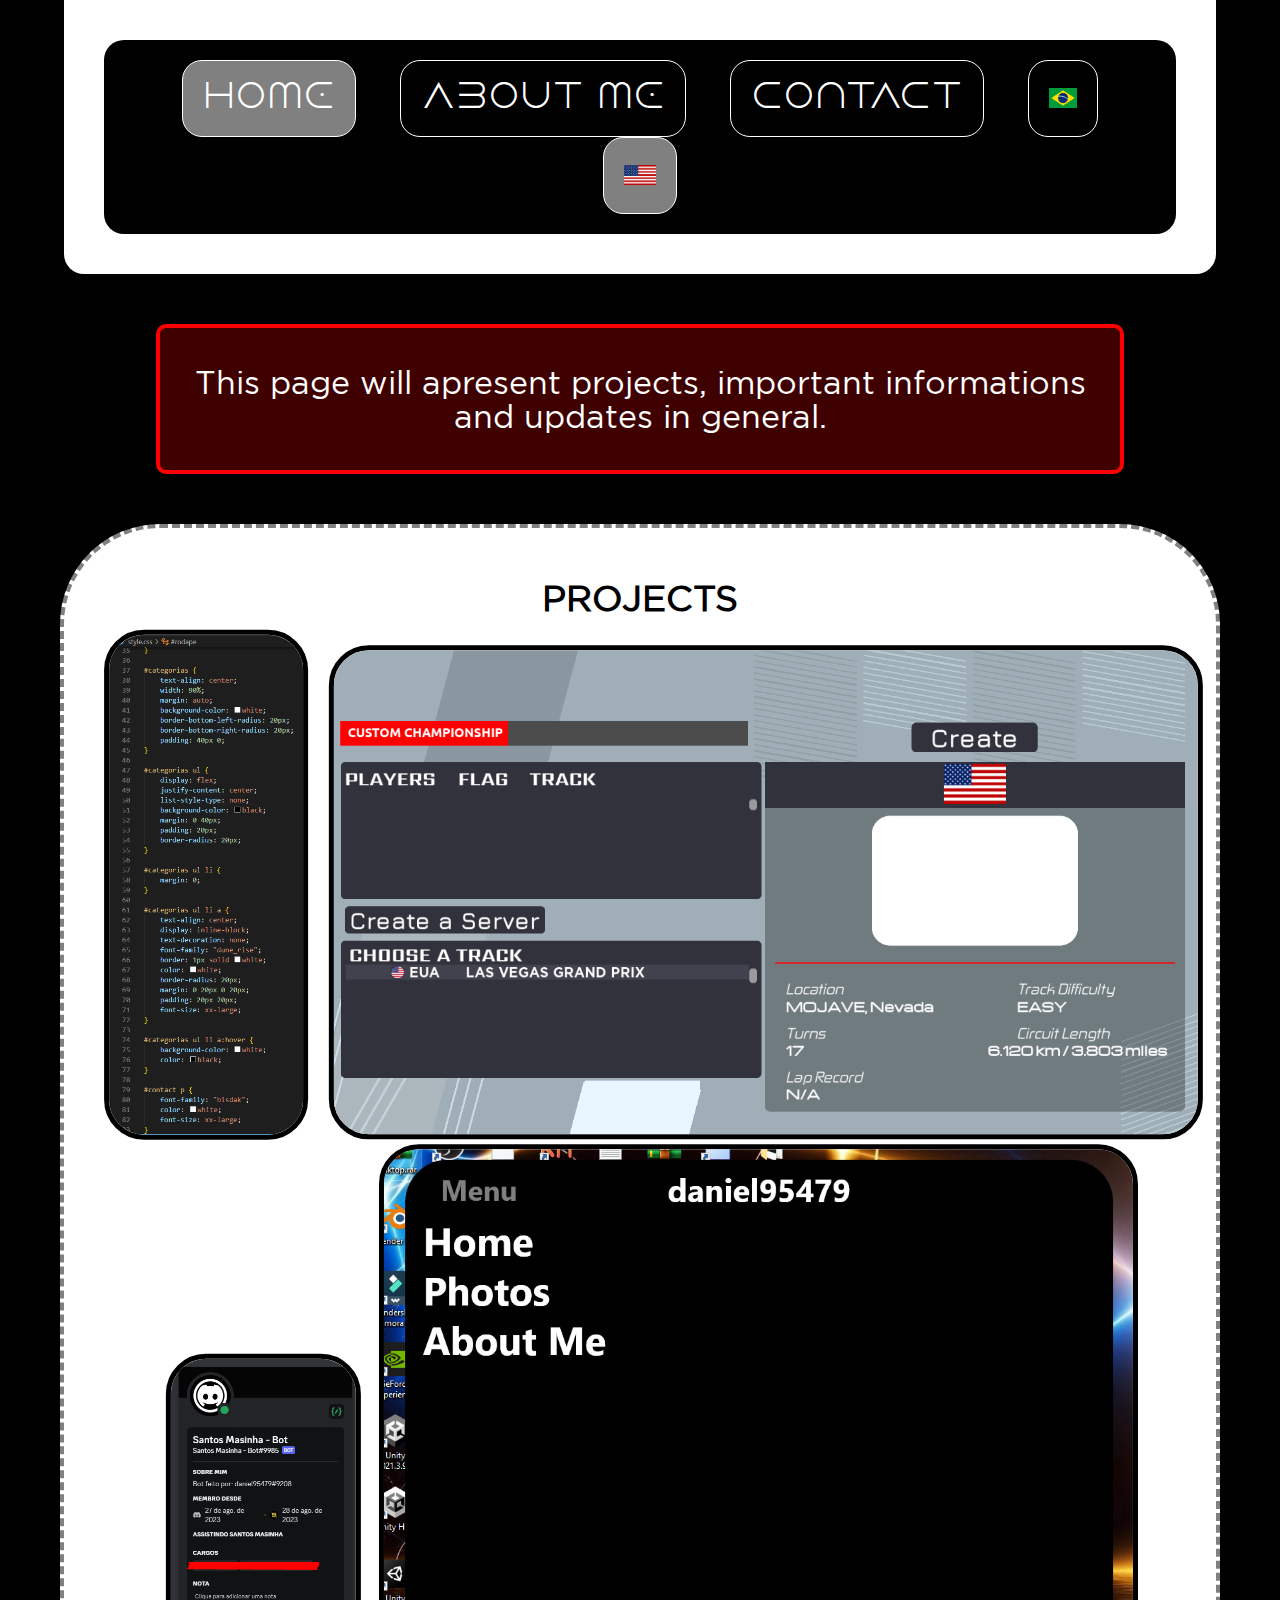
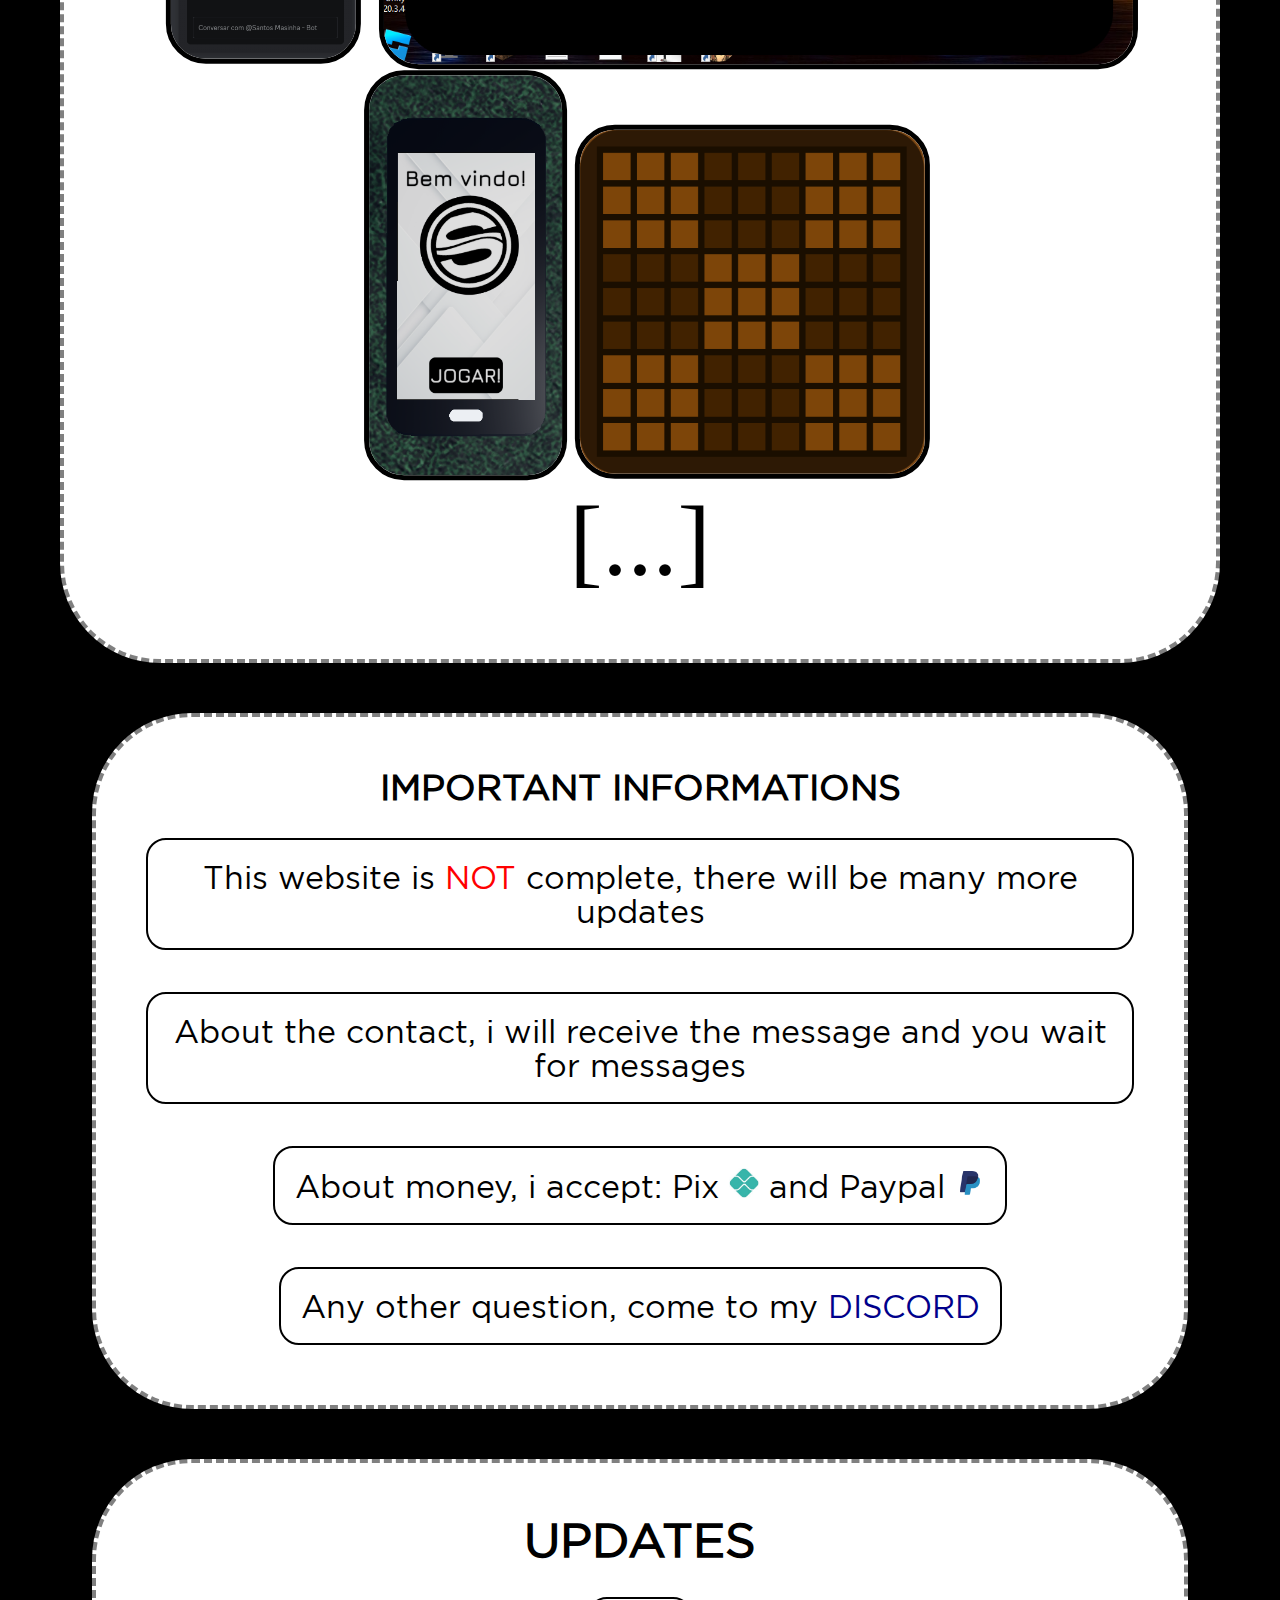
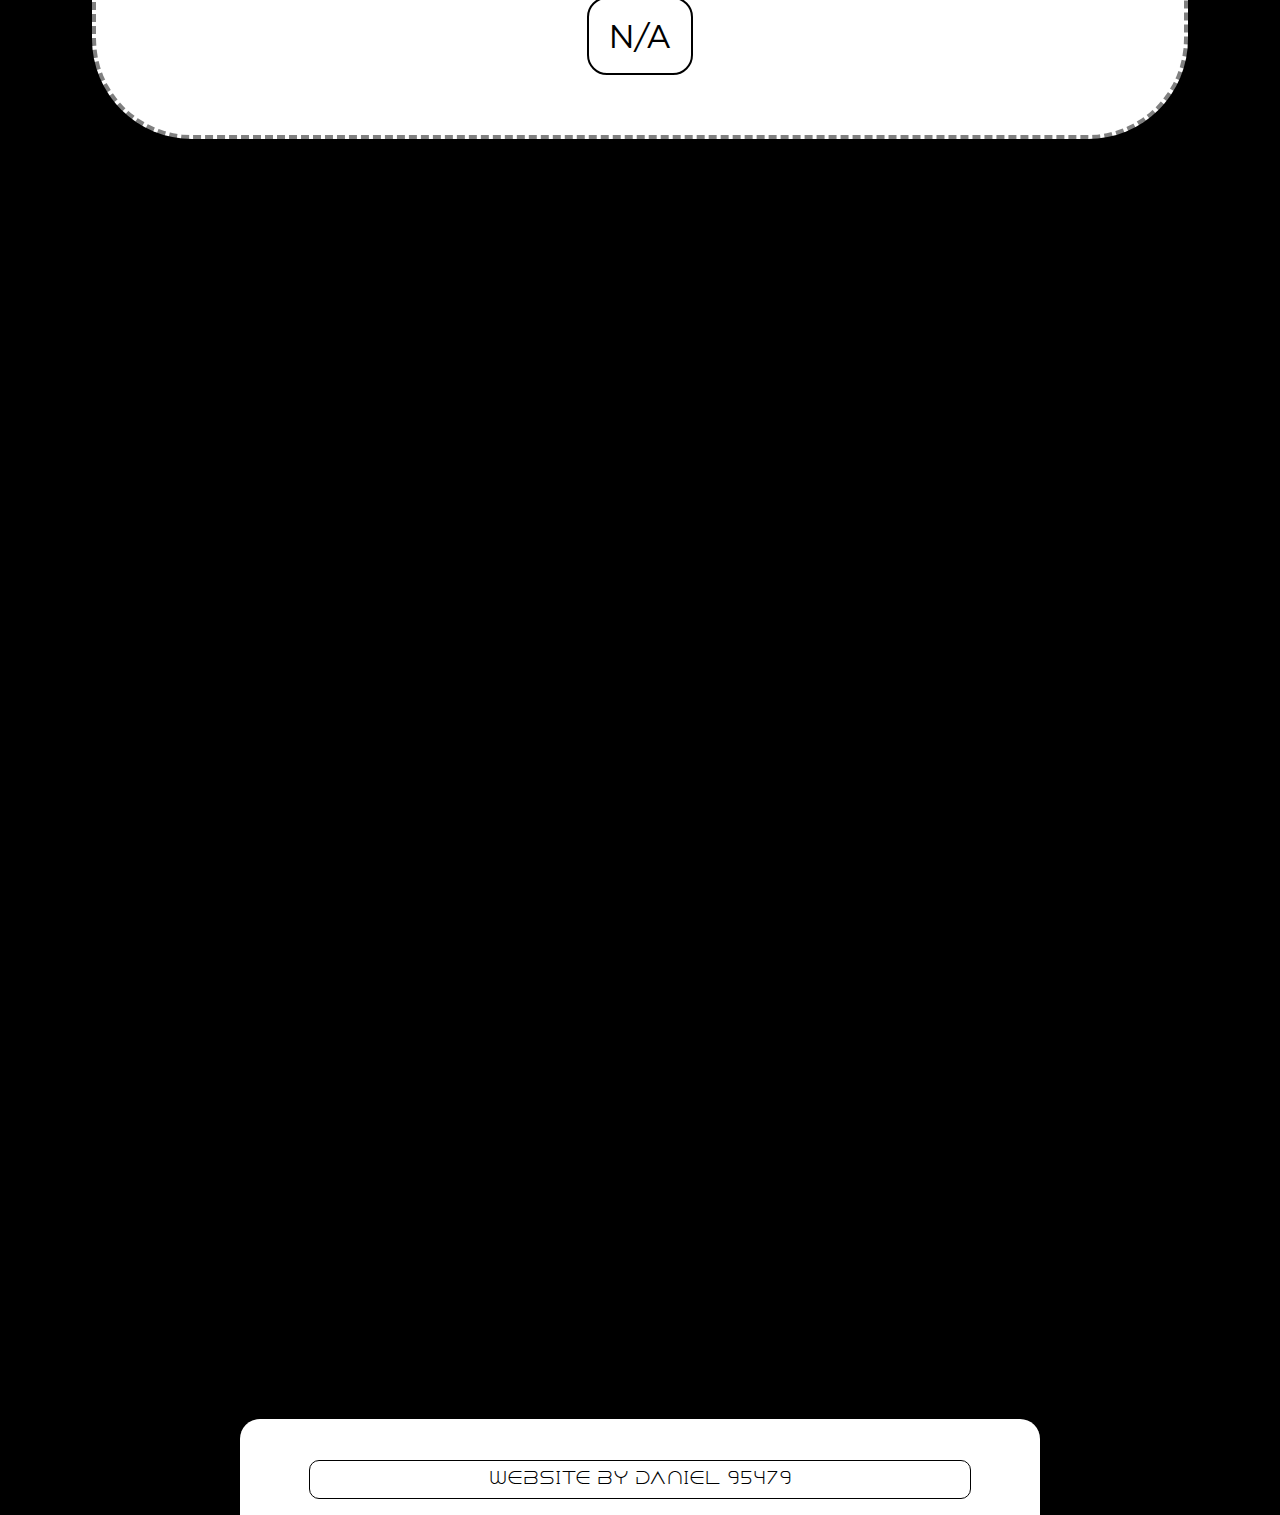
<file: index.html>
<!DOCTYPE html>
<html lang="en">

<head>
    <link rel="stylesheet" href="style.css">
    <link rel="shortcut icon" href="danielavatar.png" type="image/x-icon">
    <meta property="og:image" content="https://imgur.com/qL9VvZn.jpeg">
    <meta property="og:image:width" content="900">
    <meta property="og:image:height" content="400">
    <meta property="og:title" content="daniel website">
    <meta property="og:description" content="The website with information about daniel95479, Scripter and UI Designer.">
    <meta charset="UTF-8">
    <meta name="viewport" content="width=device-width, initial-scale=1.0">
    <title>daniel95479</title>
</head>

<body>
    <div id="categorias">
        <ul>
            <li>
                <p style="background-color: gray; color: white">HOME</p>
                <a href="aboutme.html">ABOUT ME</a>
                <a href="contact.html">CONTACT</a>
                <a href="homebr.html"><img style="height: 20px;" src="brasil.jpeg" alt="PT-BR"></a>
                <p style="background-color: gray; color: black;"><img style="height: 20px;" src="estadosunidos.jpeg"
                        alt="EN"></p>
            </li>
        </ul>
    </div>

    <div id="apresentacaoinicial">
        <p>This page will apresent projects, important informations and updates in general.</p>
    </div>


    <div id="projects">
        <h2 class="textoprojects">PROJECTS</h2>
        <img style="height: 500px; display: inline-block; border-radius: 40px; border: solid 5px black; transform: translate(2.5%, 2.5%);"
            src="scriptstylecss.png" alt="Script Screenshot">
        <img style="height: 90%; display: inline-block; width: 75%; border-radius: 40px; border: solid 5px black; transform: translate(2.5%, 2.5%);"
            src="menudecarro.png" alt="F1 Lobby">
        <img style="height: 300px; display: inline-block; border-radius: 40px; border: solid 5px black; transform: translate(2.5%, 2.5%);"
            src="botscreenshot.png" alt="Bot Screenshot">
        <img style="height: 
        80%; display: inline-block; width: 65%; border-radius: 40px; border: solid 5px black; transform: translate(2.5%, 2.5%);"
            src="app.png" alt="Software Screenshot">
        <img style="height: 400px; display: inline-block; border-radius: 40px; border: solid 5px black; transform: translate(2.5%, 2.5%);"
            src="celulartelinha.png" alt="Bot Screenshot">
        <img style="height: 
        30%; display: inline-block; width: 30%; border-radius: 40px; border: solid 5px black; transform: translate(2.5%, 2.5%);"
            src="Bloco.png" alt="Software Screenshot">
        <p style="font-size: 100px; margin: 0; padding: 10px;">[...]</p>
    </div>

    <div id="importantinformations">
        <h2 class="textoprojects">IMPORTANT INFORMATIONS</h2>
        <p>
            This website is <span style="color: red;">NOT</span> complete, there will be many more updates</p>
        <p>
            About the contact, i will receive the message and you wait for messages</p>
        <p>
            About money, i accept: Pix <img style="height: 30px;" src="pix.jpeg" alt="Pix"> and Paypal <img
                style="height: 30px;" src="paypal.png" alt="Paypal"></p>
        <p>
            Any other question, come to my <a href="https://discord.gg/7vWHysn9Gt"
                style="color: darkblue; text-decoration: none;" target="_blank">DISCORD</a></p>
    </div>

    <div id="updates">
        <h2 style="margin: auto; font-size: 150%;">UPDATES</h2>
        <p>
            N/A</p>
    </div>

    <footer id="rodape">
        <p>Website by daniel 95479</p>
    </footer>
</body>

</html>
</file>
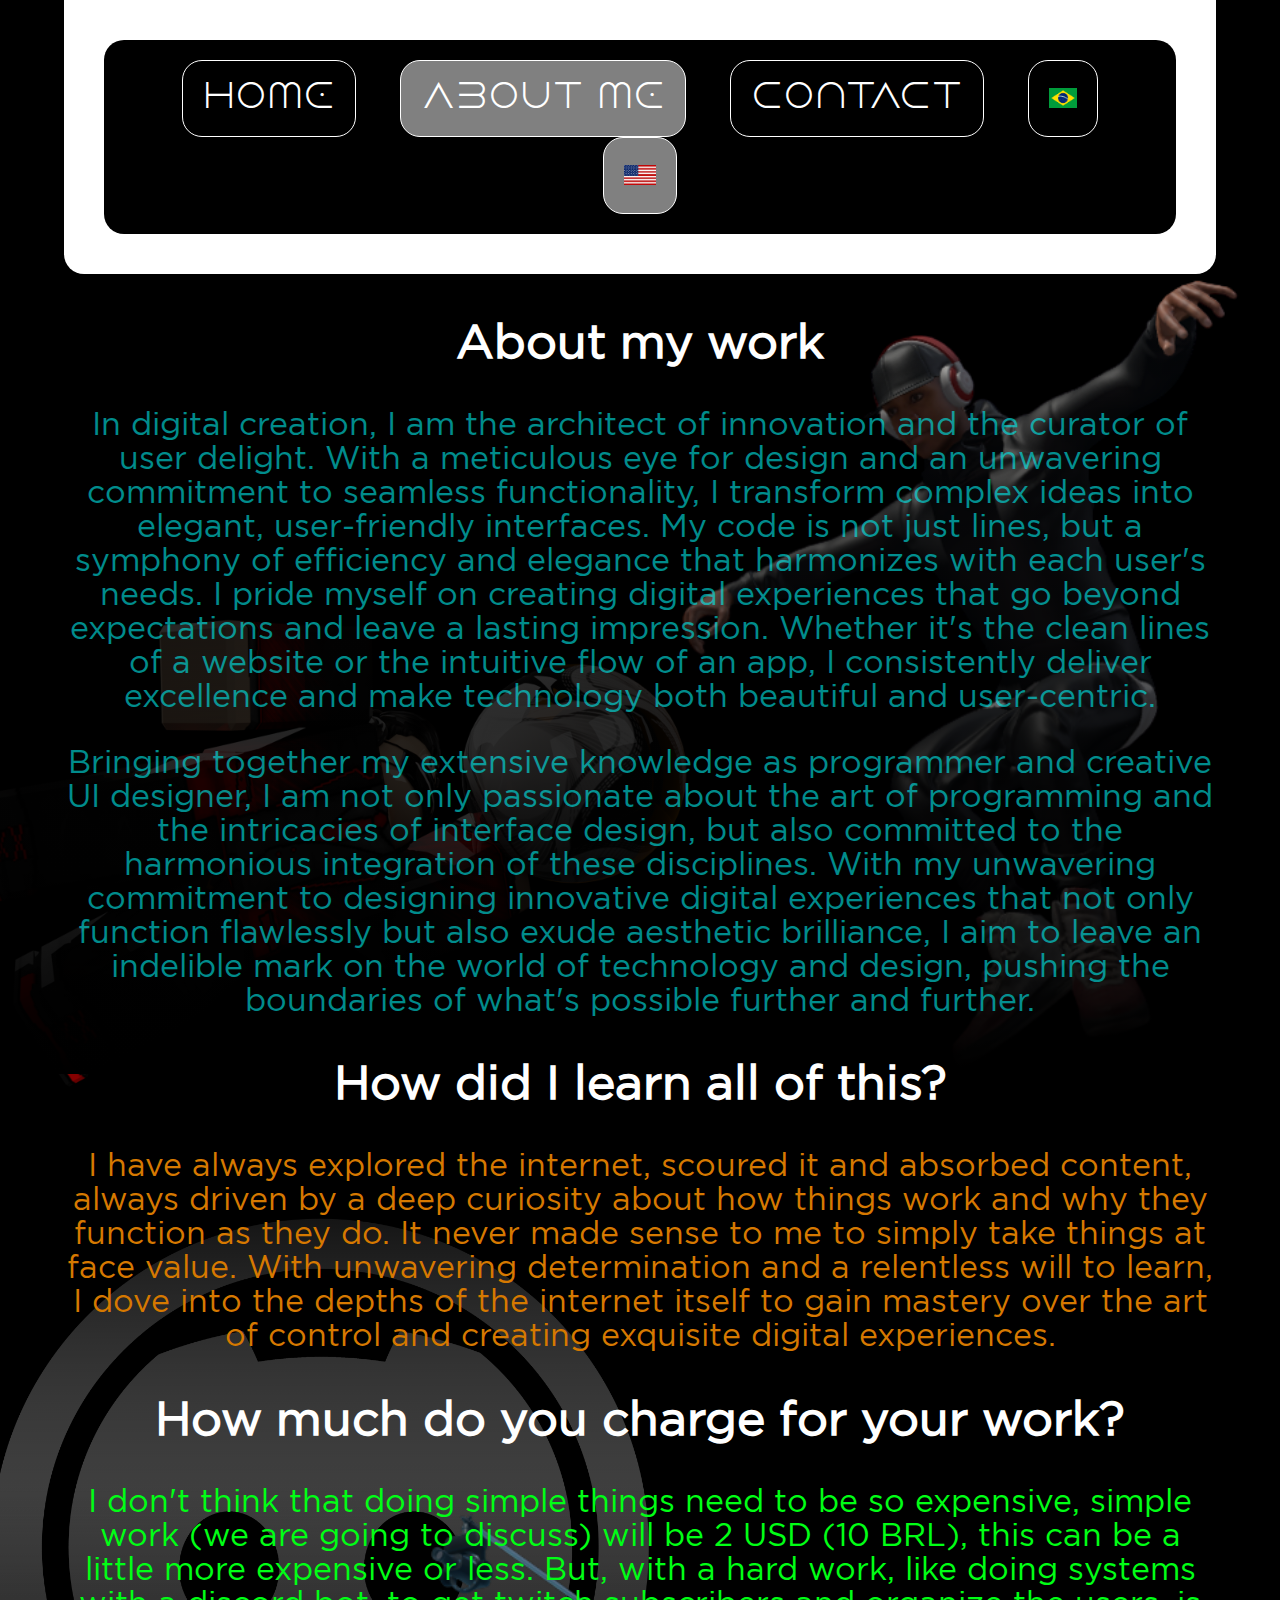
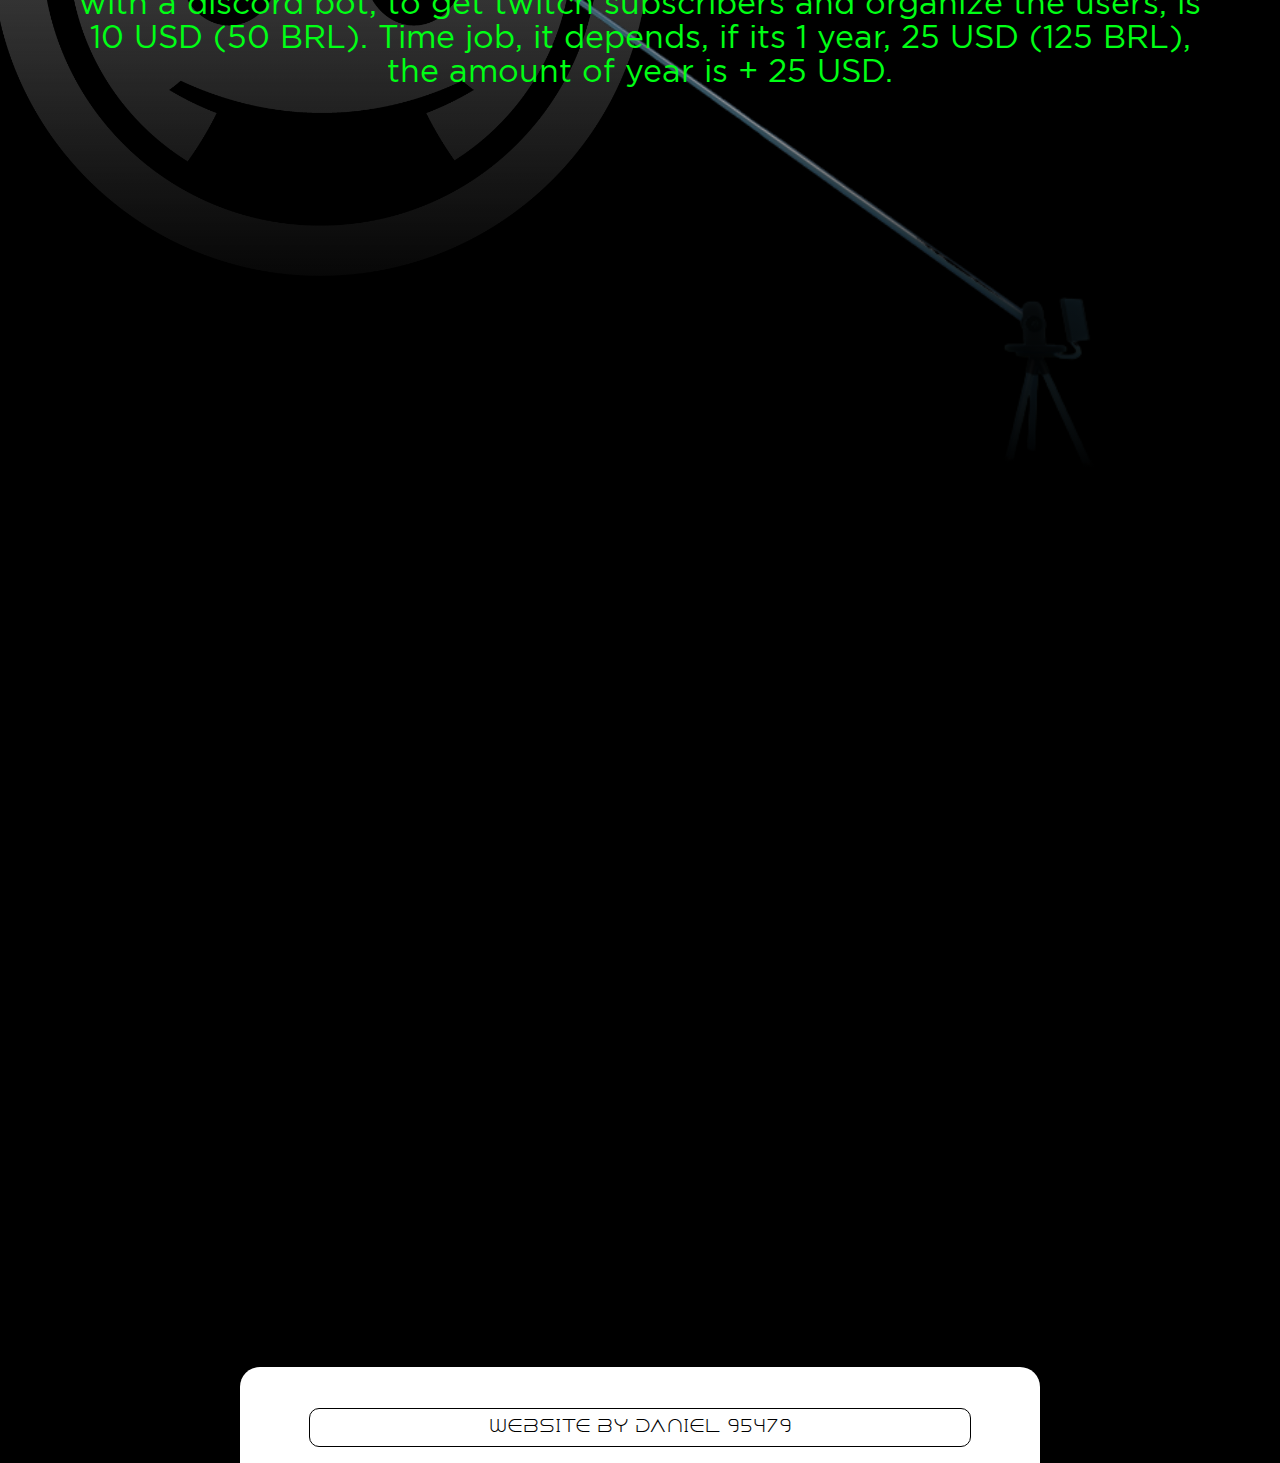
<file: aboutme.html>
<!DOCTYPE html>
<html lang="en">

<head>
    <link rel="stylesheet" href="style.css">
    <link rel="shortcut icon" href="danielavatar.png" type="image/x-icon">
    <meta property="og:image" content="https://imgur.com/qL9VvZn.jpeg">
    <meta property="og:image:width" content="900">
    <meta property="og:image:height" content="400">
    <meta property="og:title" content="daniel website">
    <meta property="og:description" content="The website with information about daniel95479, Scripter and UI Designer.">
    <meta charset="UTF-8">
    <meta name="viewport" content="width=device-width, initial-scale=1.0">
    <title>daniel95479</title>
</head>

<body>
    <div id="categorias">
        <ul>
            <li>
                <a href="index.html">HOME</a>
                <p style="background-color: gray; color: white">ABOUT ME</p>
                <a href="contact.html">CONTACT</a>
                <a href="aboutmebr.html"><img style="height: 20px;" src="brasil.jpeg" alt="PT-BR"></a>
                <p style="background-color: gray; color: black;"><img style="height: 20px;" src="estadosunidos.jpeg"
                        alt="EN"></p>
            </li>
        </ul>
    </div>
    <div>
        <img src="ImagemDeUmCara.png"
            style="position: absolute; z-index: -9; left: 75%; transform: translateX(-50%); height: 800px;">
        <div
            style="position: absolute;height: 800px; width: 200%; left: 75%; transform: translateX(-50%); background: linear-gradient(to top, rgba(0, 0, 0, 1), transparent);z-index: -8;">
        </div>
    </div>


    <div id="textoaboutme1">
        <h2 style="color: white;">About my work</h2>
        <div>
            <img src="danielpulando.png"
                style="position: absolute; z-index: -11; left: 25%; transform: translateX(-50%); height: 800px;">
            <div
                style="position: absolute;height: 800px; width: 200%; left: 25%; transform: translateX(-50%); background: linear-gradient(to bottom, rgba(0, 0, 0, 1), transparent);z-index: -10;">
            </div>
        </div>
        <p style="color:aqua; z-index: 2; opacity: 0.55; background-color: rgba(0, 255, 255, 0);">In
            digital creation, I am the architect of innovation and
            the curator of user delight. With a meticulous eye for design and an unwavering commitment to seamless
            functionality, I transform complex ideas into elegant, user-friendly interfaces. My code is not just lines,
            but
            a symphony of efficiency and elegance that harmonizes with each user's needs. I pride myself on creating
            digital
            experiences that go beyond expectations and leave a lasting impression. Whether it's the clean lines of a
            website or the intuitive flow of an app, I consistently deliver excellence and make technology both
            beautiful
            and user-centric.
        </p>
        <p style="color:aqua; z-index: 2; opacity: 0.55;">Bringing together my extensive knowledge as programmer and
            creative UI designer, I am not only passionate about the art of programming and the intricacies of interface
            design, but also committed to the harmonious integration of these disciplines. With my unwavering commitment
            to designing innovative digital experiences that not only function flawlessly but also exude aesthetic
            brilliance, I aim to leave an indelible mark on the world of technology and design, pushing the boundaries
            of what's possible further and further.
        </p>
        <h2 style="color: white;">How did I learn all of this?</h2>
        <div>
            <img src="discord.png"
                style="position: absolute; z-index: -26; left: 25%; transform: translateX(-50%); height: 800px;">
            <div
                style="position: absolute;height: 800px; width: 200%; left: 25%; transform: translateX(-50%); background: linear-gradient(to top, rgba(0, 0, 0, 1), transparent);z-index: -25;">
            </div>
            <div
                style="position: absolute;height: 800px; width: 200%; left: 25%; transform: translateX(-50%); background: linear-gradient(to bottom, rgba(0, 0, 0, 1), transparent);z-index: -25;">
            </div>
        </div>
        <p style="color:rgb(214, 121, 0); z-index: 2; opacity: 1;">I have always explored the internet, scoured it and
            absorbed
            content, always driven by a deep curiosity about how things work and why they function as they do. It never
            made sense to me to simply take things at face value. With unwavering determination and a relentless will to
            learn, I dove into the depths of the internet itself to gain mastery over the art of control and creating
            exquisite digital experiences.
        </p>
        <h2 style="color: white;">How much do you charge for your work?</h2>
        <div>
            <img src="Camera.png"
                style="position: absolute; z-index: -19; left: 60%; transform: translateX(-50%); height: 600px;">
            <div
                style="position: absolute;height: 600px; width: 200%; left: 60%; transform: translateX(-50%); background: linear-gradient(to top, rgba(0, 0, 0, 1), transparent);z-index: -18;">
            </div>
        </div>
        <p style="color:rgb(0, 255, 21); z-index: 2; opacity: 1;">I don't think that doing simple things need to be so
            expensive, simple work (we are going to discuss) will be 2 USD (10 BRL), this can be a little more expensive
            or less.
            But, with a hard work, like doing systems with a discord bot, to get twitch subscribers and organize the
            users, is 10 USD (50 BRL).
            Time job, it depends, if its 1 year, 25 USD (125 BRL), the amount of year is + 25 USD.
        </p>
    </div>
    <footer id="rodape">
        <p>Website by daniel 95479</p>
    </footer>

</body>

</html>
</file>
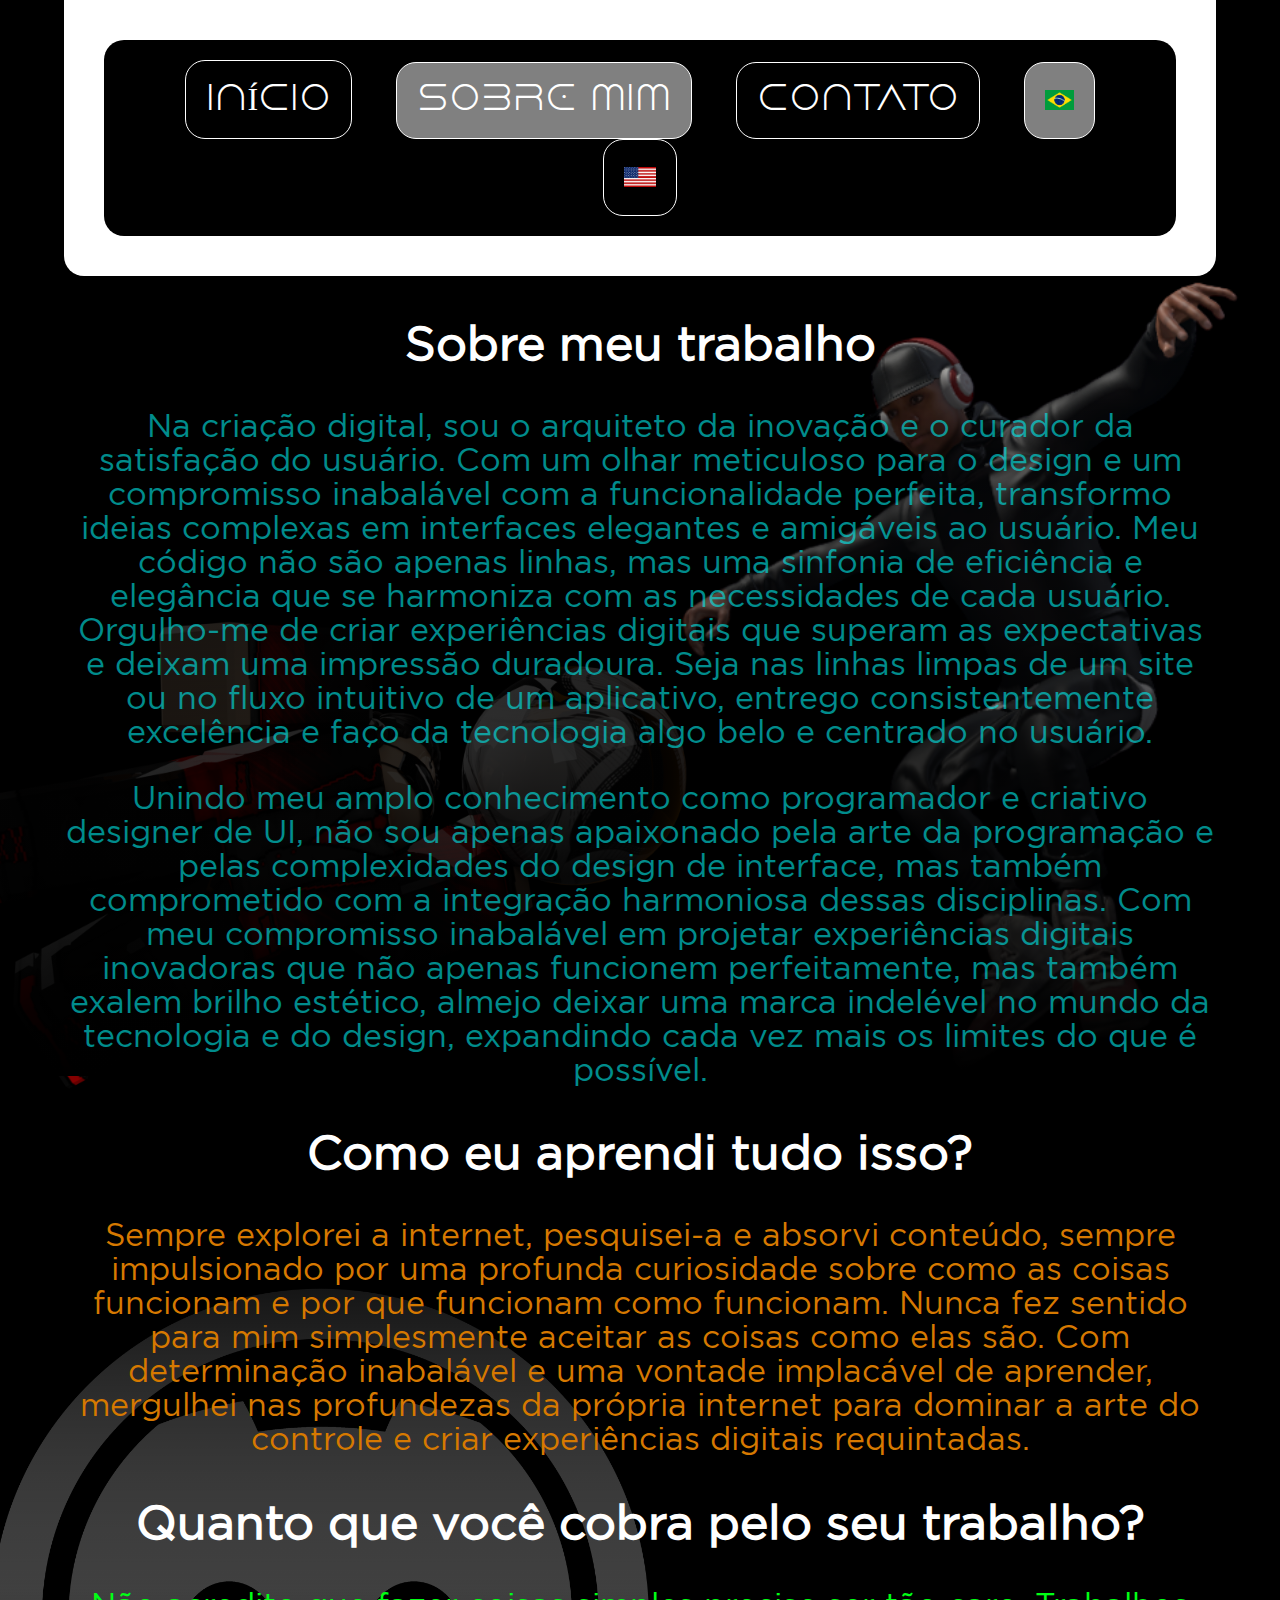
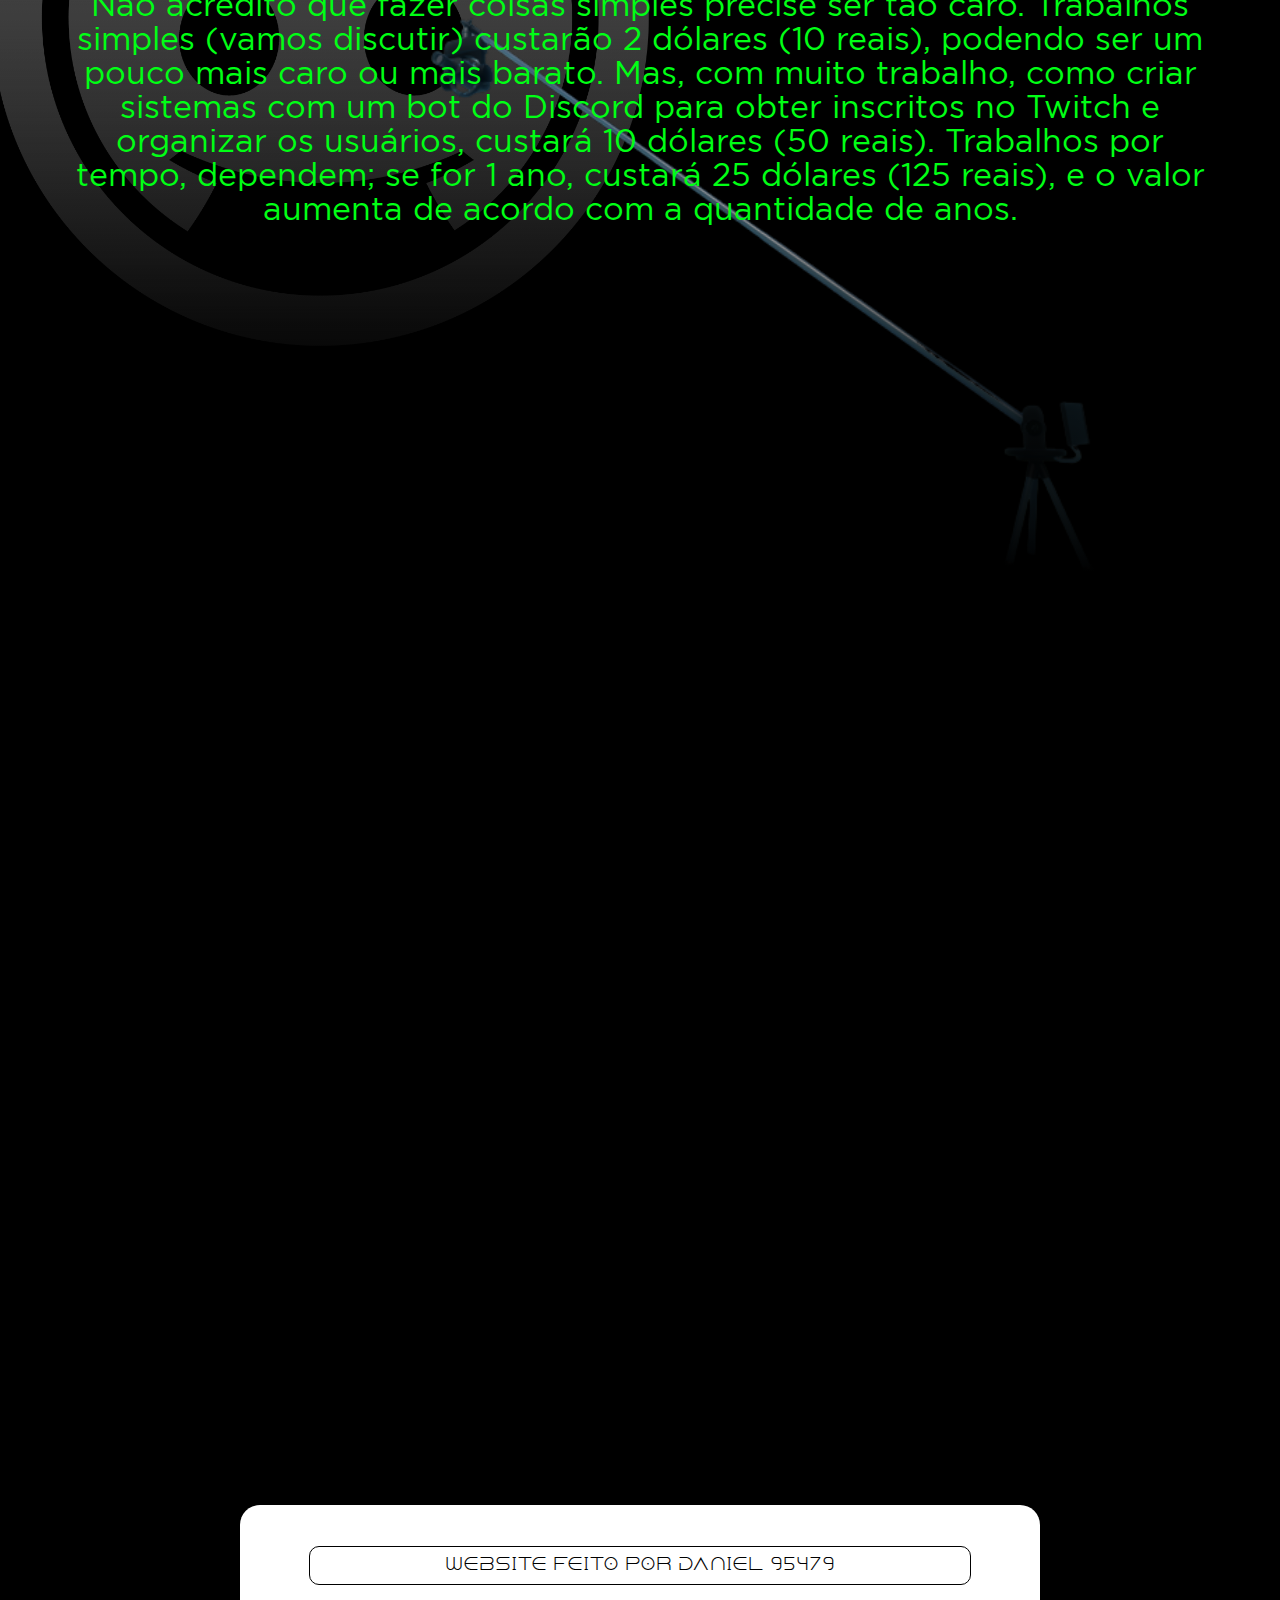
<file: aboutmebr.html>
<!DOCTYPE html>
<html lang="en">

<head>
    <link rel="stylesheet" href="style.css">
    <link rel="shortcut icon" href="danielavatar.png" type="image/x-icon">
    <meta property="og:image" content="https://imgur.com/qL9VvZn.jpeg">
    <meta property="og:image:width" content="900">
    <meta property="og:image:height" content="400">
    <meta property="og:title" content="daniel website">
    <meta property="og:description" content="The website with information about daniel95479, Scripter and UI Designer.">
    <meta charset="UTF-8">
    <meta name="viewport" content="width=device-width, initial-scale=1.0">
    <title>daniel95479</title>
</head>

<body>
    <div id="categorias">
        <ul>
            <li>
                <a href="homebr.html">INÍCIO</a>
                <p style="background-color: gray; color: white">SOBRE MIM</p>
                <a href="contactbr.html">CONTATO</a>
                <p style="background-color: gray; color: black;"><img style="height: 20px;" src="brasil.jpeg"
                        alt="PT-BR"></p>
                <a href="aboutme.html"><img style="height: 20px;" src="estadosunidos.jpeg" alt="EN"></a>
            </li>
        </ul>
    </div>
    <div>
        <img src="ImagemDeUmCara.png"
            style="position: absolute; z-index: -9; left: 75%; transform: translateX(-50%); height: 800px;">
        <div
            style="position: absolute;height: 800px; width: 200%; left: 75%; transform: translateX(-50%); background: linear-gradient(to top, rgba(0, 0, 0, 1), transparent);z-index: -8;">
        </div>
    </div>

    <div id="textoaboutme1">
        <h2 style="color: white;">Sobre meu trabalho</h2>
        <div>
            <img src="danielpulando.png"
                style="position: absolute; z-index: -11; left: 25%; transform: translateX(-50%); height: 800px;">
            <div
                style="position: absolute;height: 800px; width: 200%; left: 25%; transform: translateX(-50%); background: linear-gradient(to bottom, rgba(0, 0, 0, 1), transparent);z-index: -10;">
            </div>
        </div>
        <p style="color:aqua; z-index: 2; opacity: 0.55; background-color: rgba(0, 255, 255, 0);">
            Na criação digital, sou o arquiteto da inovação e o curador da satisfação do usuário. Com um olhar
            meticuloso para o design e um compromisso inabalável com a funcionalidade perfeita, transformo ideias
            complexas em interfaces elegantes e amigáveis ao usuário. Meu código não são apenas linhas, mas uma sinfonia
            de eficiência e elegância que se harmoniza com as necessidades de cada usuário. Orgulho-me de criar
            experiências digitais que superam as expectativas e deixam uma impressão duradoura. Seja nas linhas limpas
            de um site ou no fluxo intuitivo de um aplicativo, entrego consistentemente excelência e faço da tecnologia
            algo belo e centrado no usuário.
        </p>
        <p style="color:aqua; z-index: 2; opacity: 0.55;">Unindo meu amplo conhecimento como programador e criativo
            designer de UI, não sou apenas apaixonado pela arte da programação e pelas complexidades do design de
            interface, mas também comprometido com a integração harmoniosa dessas disciplinas. Com meu compromisso
            inabalável em projetar experiências digitais inovadoras que não apenas funcionem perfeitamente, mas também
            exalem brilho estético, almejo deixar uma marca indelével no mundo da tecnologia e do design, expandindo
            cada vez mais os limites do que é possível.
        </p>
        <h2 style="color: white;">Como eu aprendi tudo isso?</h2>
        <div>
            <img src="discord.png"
                style="position: absolute; z-index: -26; left: 25%; transform: translateX(-50%); height: 800px;">
            <div
                style="position: absolute;height: 800px; width: 200%; left: 25%; transform: translateX(-50%); background: linear-gradient(to top, rgba(0, 0, 0, 1), transparent);z-index: -25;">
            </div>
            <div
                style="position: absolute;height: 800px; width: 200%; left: 25%; transform: translateX(-50%); background: linear-gradient(to bottom, rgba(0, 0, 0, 1), transparent);z-index: -25;">
            </div>
        </div>
        <p style="color:rgb(214, 121, 0); z-index: 2; opacity: 1;">Sempre explorei a internet, pesquisei-a e absorvi
            conteúdo, sempre impulsionado por uma profunda curiosidade sobre como as coisas funcionam e por que
            funcionam como funcionam. Nunca fez sentido para mim simplesmente aceitar as coisas como elas são. Com
            determinação inabalável e uma vontade implacável de aprender, mergulhei nas profundezas da própria internet
            para dominar a arte do controle e criar experiências digitais requintadas.
        </p>
        <h2 style="color: white;">Quanto que você cobra pelo seu trabalho?</h2>
        <div>
            <img src="Camera.png"
                style="position: absolute; z-index: -19; left: 60%; transform: translateX(-50%); height: 600px;">
            <div
                style="position: absolute;height: 600px; width: 200%; left: 60%; transform: translateX(-50%); background: linear-gradient(to top, rgba(0, 0, 0, 1), transparent);z-index: -18;">
            </div>
        </div>
        <p style="color:rgb(0, 255, 21); z-index: 2; opacity: 1;">Não acredito que fazer coisas simples precise ser tão
            caro. Trabalhos simples (vamos discutir) custarão 2 dólares (10 reais), podendo ser um pouco mais caro ou
            mais barato. Mas, com muito trabalho, como criar sistemas com um bot do Discord para obter inscritos no
            Twitch e organizar os usuários, custará 10 dólares (50 reais). Trabalhos por tempo, dependem; se for 1 ano,
            custará 25 dólares (125 reais), e o valor aumenta de acordo com a quantidade de anos.
        </p>
    </div>
    <footer id="rodape">
        <p>Website feito por daniel 95479</p>
    </footer>

</body>

</html>
</file>
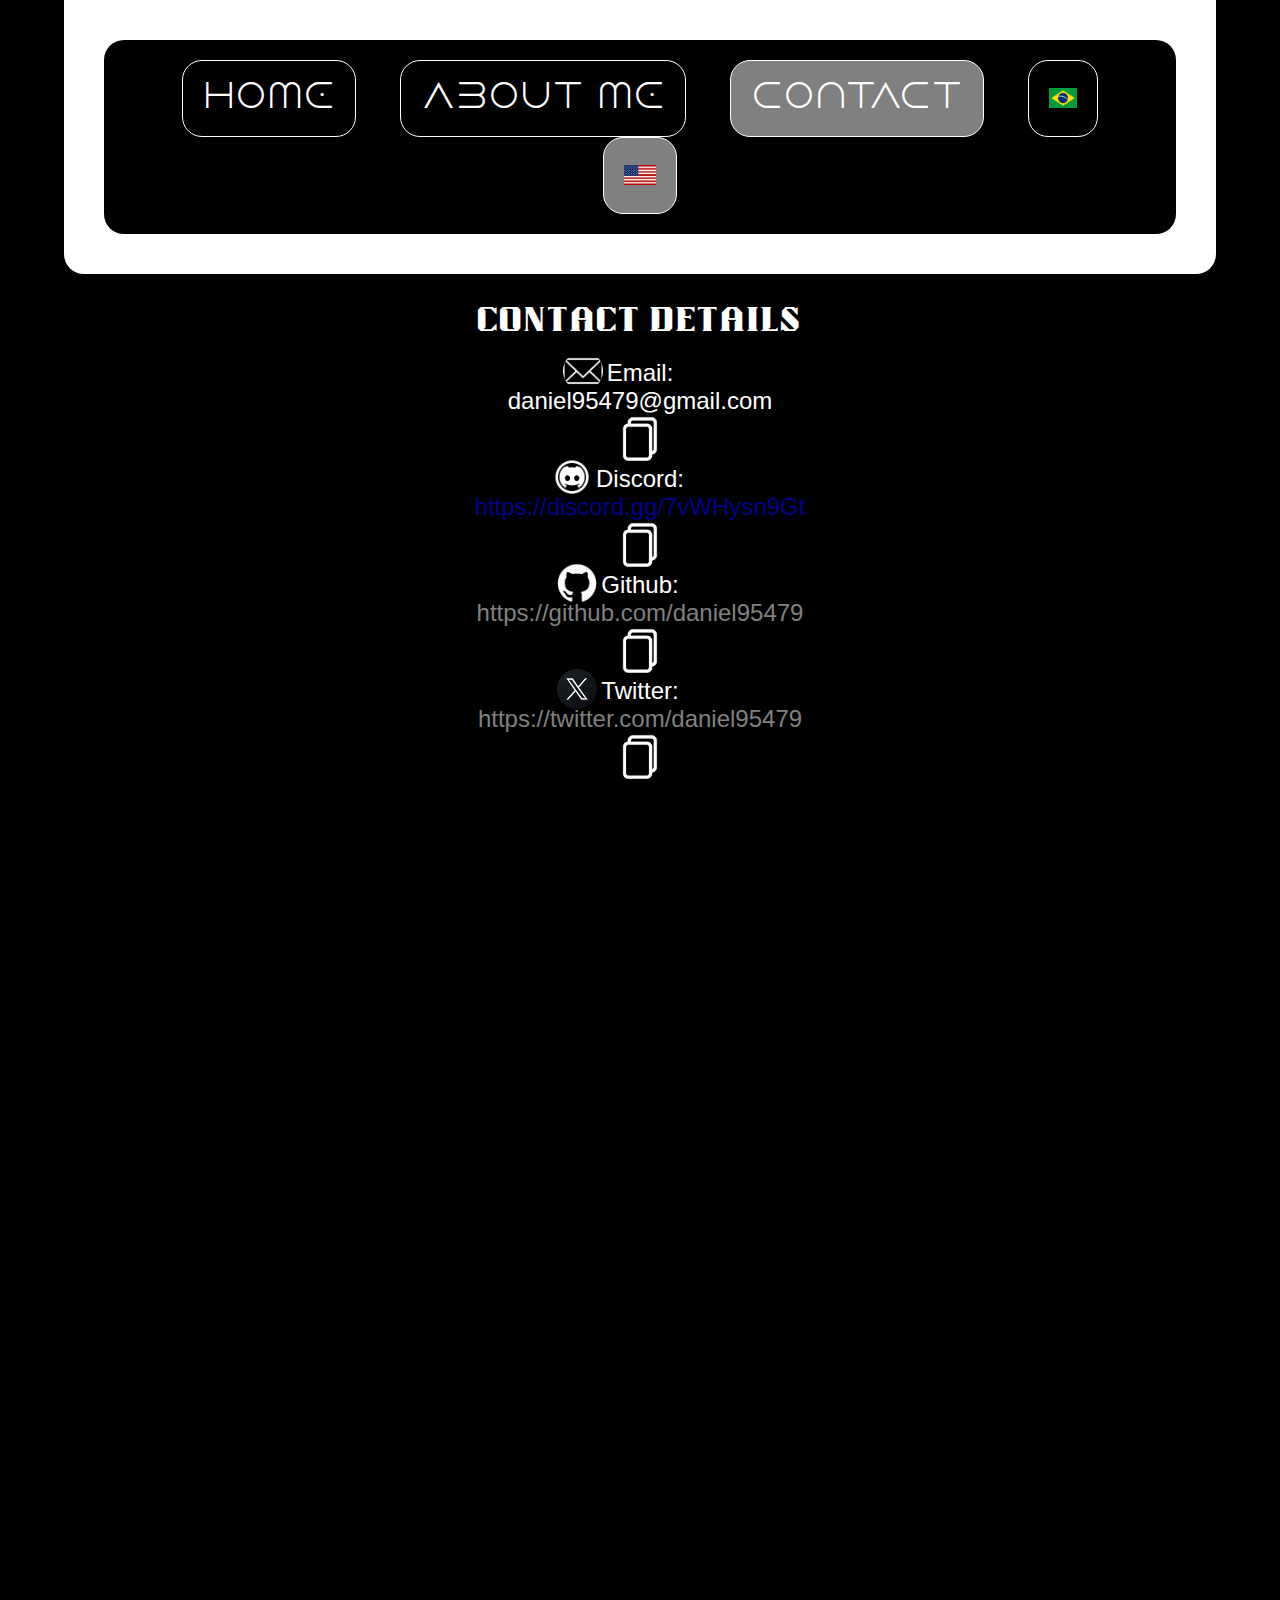
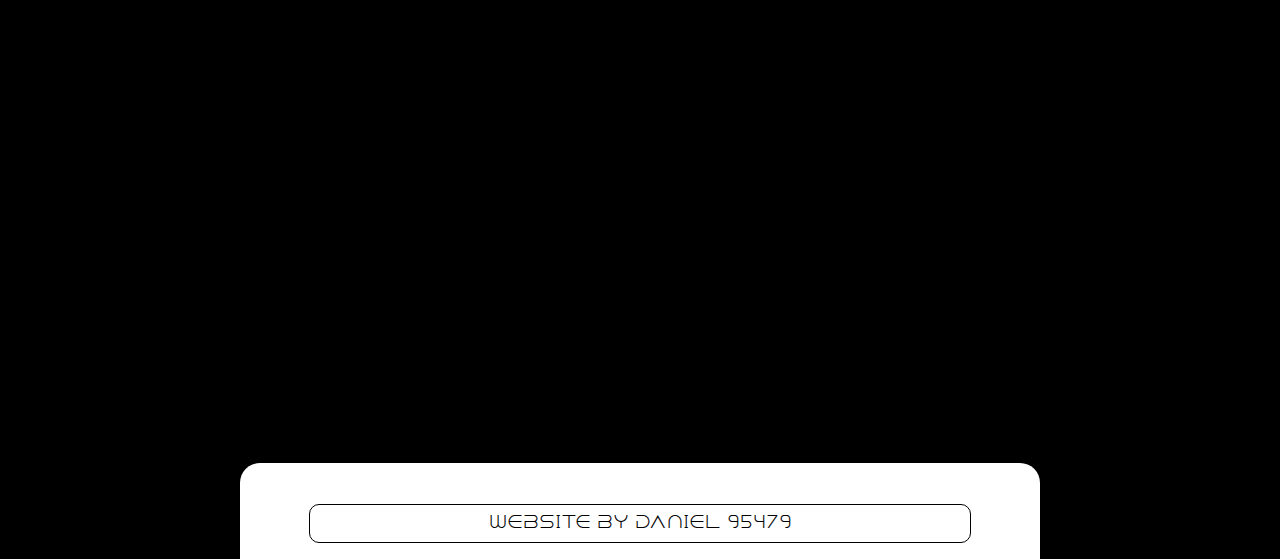
<file: contact.html>
<!DOCTYPE html>
<html lang="en">

<head>
    <link rel="stylesheet" href="style.css">
    <link rel="shortcut icon" href="danielavatar.png" type="image/x-icon">
    <meta property="og:image" content="https://imgur.com/qL9VvZn.jpeg">
    <meta property="og:image:width" content="900">
    <meta property="og:image:height" content="400">
    <meta property="og:title" content="daniel website">
    <meta property="og:description" content="The website with information about daniel95479, Scripter and UI Designer.">
    <meta charset="UTF-8">
    <meta name="viewport" content="width=device-width, initial-scale=1.0">
    <title>daniel95479</title>
</head>

<body>
    <div id="categorias">
        <ul>
            <li>
                <a href="index.html">HOME</a>
                <a href="aboutme.html">ABOUT ME</a>
                <p style="background-color: gray; color: white">CONTACT</p>
                <a href="contactbr.html"><img style="height: 20px;" src="brasil.jpeg" alt="PT-BR"></a>
                <p style="background-color: gray; color: black;"><img style="height: 20px;" src="estadosunidos.jpeg"
                        alt="EN"></p>
            </li>
        </ul>
    </div>

    <div id="contact" style="text-align: center;">
        <p>Contact Details</p>
        <p style="color: white; font-family: Arial, Helvetica, sans-serif; margin: auto;"><img id="imagemcontato"
                src="email.png" alt="Email"> Email: 
                <span style="display: block;">daniel95479@gmail.com</span>
        </p>
        <button onclick="copiaremail()" style="border: 0px; background-color: black; display: inline-block;">
            <img style="height: 45px;" src="copiaricone.png" alt="Copy Email">
        </button>

        <p style="color: white; font-family: Arial, Helvetica, sans-serif; margin: auto;"><img id="imagemcontato"
                src="discord.png" alt="Discord"> Discord: <span style="display: block;"><a href="https://discord.gg/7vWHysn9Gt" target="_blank"
                style="text-decoration: none; color: darkblue;">https://discord.gg/7vWHysn9Gt</a></span></p>

        <button onclick="copiardiscord()" style="border: 0px; background-color: black; display: inline-block;">
            <img style="height: 45px;" src="copiaricone.png" alt="Copy Email">
        </button>

        <p style="color: white; font-family: Arial, Helvetica, sans-serif; margin: auto;"><img id="imagemcontato"
                src="github.png" alt="Github"> Github: <span style="display: block;"><a href="https://github.com/daniel95479" target="_blank"
                style="text-decoration: none; color: gray;">https://github.com/daniel95479</a></span></p>

        <button onclick="copiargithub()" style="border: 0px; background-color: black; display: inline-block;">
            <img style="height: 45px;" src="copiaricone.png" alt="Copy Email">
        </button>

        <p style="color: white; font-family: Arial, Helvetica, sans-serif; margin: auto;"><img id="imagemcontato"
                src="twitterlogo.png" alt="Twiiter"> Twitter: <span style="display: block;"><a href="https://twitter.com/daniel95479" target="_blank"
                style="text-decoration: none; color: gray;">https://twitter.com/daniel95479</a></span></p>

        <button onclick="copiartwitter()" style="border: 0px; background-color: black; display: inline-block;">
            <img style="height: 45px;" src="copiaricone.png" alt="Copy Email">
        </button>
    </div>

    <footer id="rodape">
        <p>Website by daniel 95479</p>
    </footer>

    <script>
        function copiaremail() {
            var textoParaCopiar = "daniel95479@gmail.com";
            var elementoTemporario = document.createElement("textarea");
            elementoTemporario.value = textoParaCopiar;
            document.body.appendChild(elementoTemporario);
            elementoTemporario.select();
            document.execCommand("copy");
            document.body.removeChild(elementoTemporario);
            alert("Email copied to the clipboard");
        }
        function copiargithub() {
            var textoParaCopiar = "https://github.com/daniel95479/website";
            var elementoTemporario = document.createElement("textarea");
            elementoTemporario.value = textoParaCopiar;
            document.body.appendChild(elementoTemporario);
            elementoTemporario.select();
            document.execCommand("copy");
            document.body.removeChild(elementoTemporario);
            alert("Github copied to the clipboard");
        }
        function copiartwitter() {
            var textoParaCopiar = "https://twitter.com/daniel95479";
            var elementoTemporario = document.createElement("textarea");
            elementoTemporario.value = textoParaCopiar;
            document.body.appendChild(elementoTemporario);
            elementoTemporario.select();
            document.execCommand("copy");
            document.body.removeChild(elementoTemporario);
            alert("Twitter copied to the clipboard");
        }
        function copiardiscord() {
            var textoParaCopiar = "https://discord.gg/7vWHysn9Gt";
            var elementoTemporario = document.createElement("textarea");
            elementoTemporario.value = textoParaCopiar;
            document.body.appendChild(elementoTemporario);
            elementoTemporario.select();
            document.execCommand("copy");
            document.body.removeChild(elementoTemporario);
            alert("Discord copied to the clipboard");
        }
    </script>
</body>

</html>
</file>
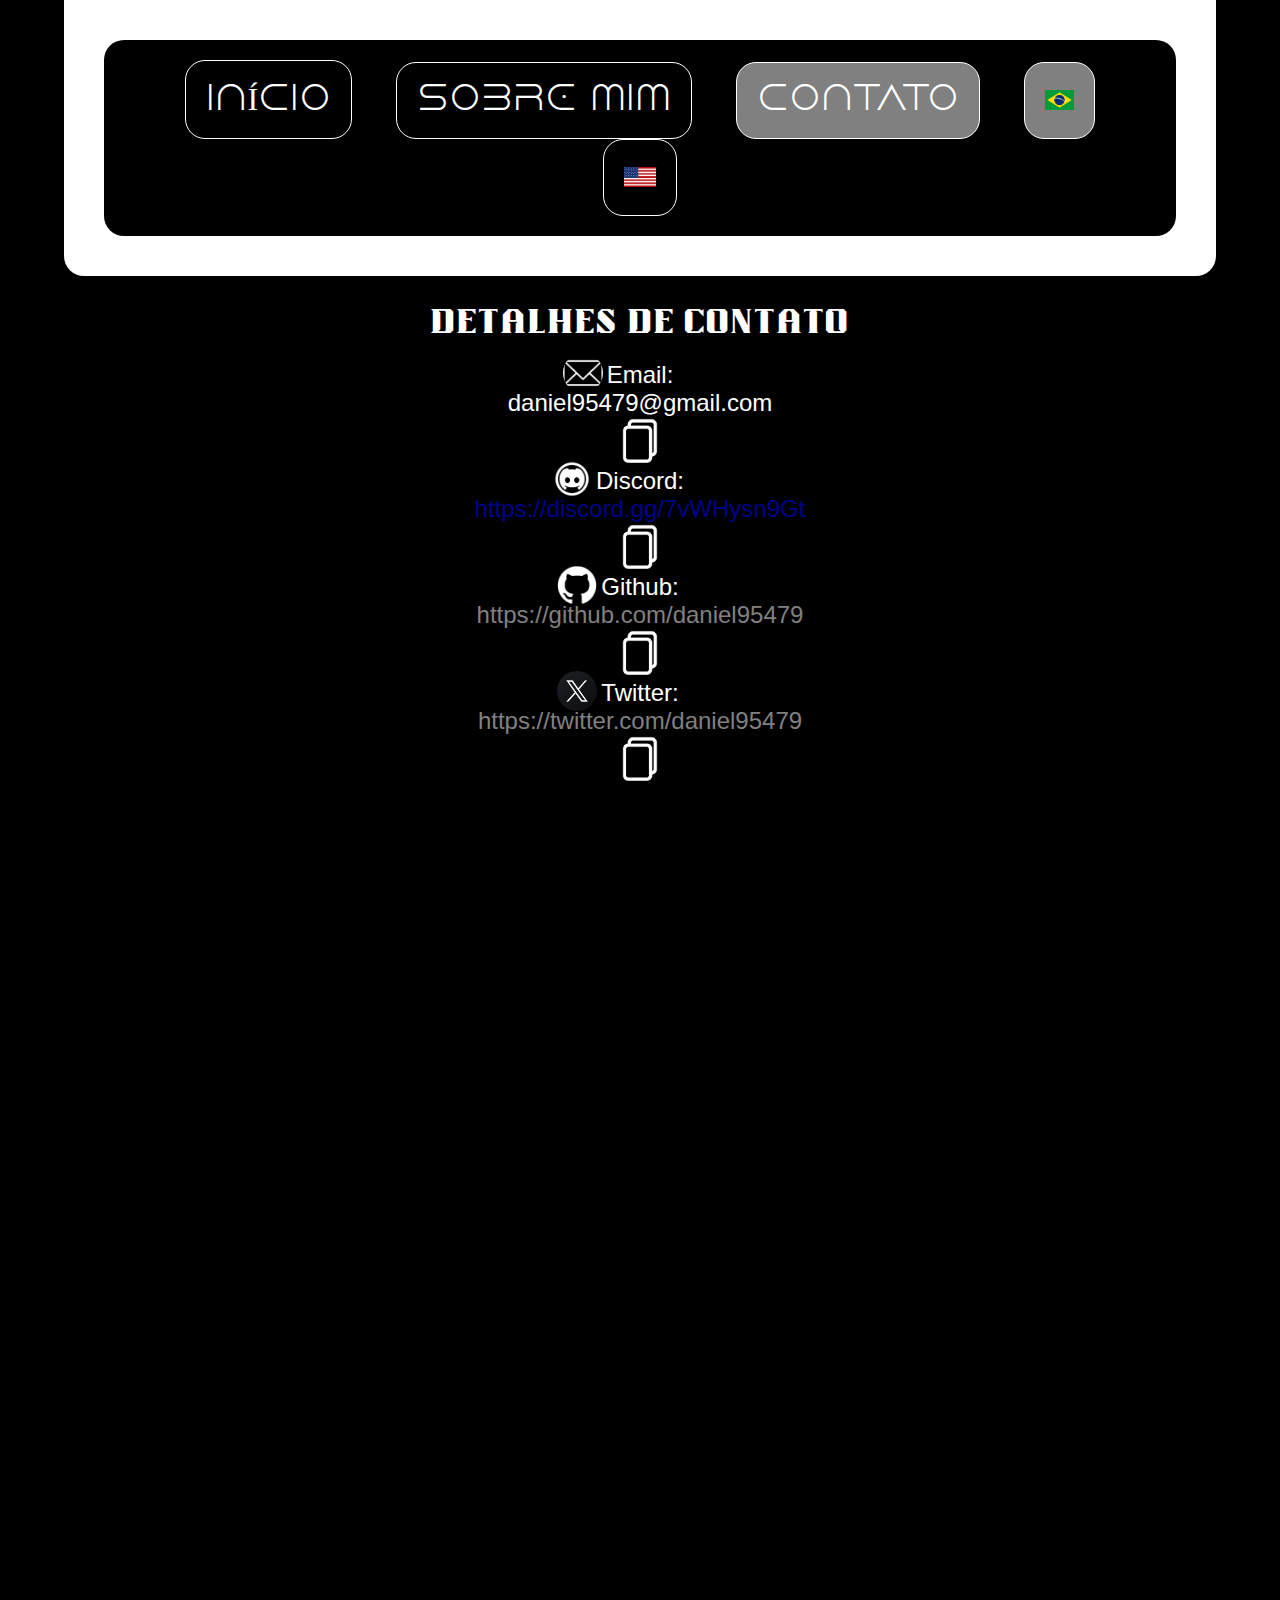
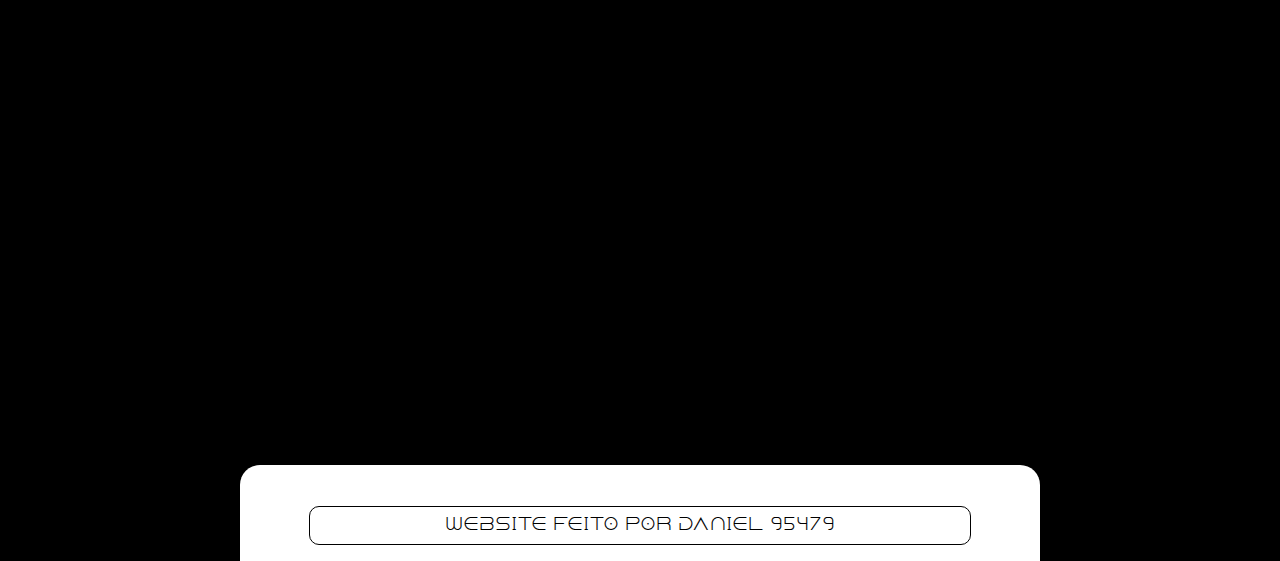
<file: contactbr.html>
<!DOCTYPE html>
<html lang="en">

<head>
    <link rel="stylesheet" href="style.css">
    <link rel="shortcut icon" href="danielavatar.png" type="image/x-icon">
    <meta property="og:image" content="https://imgur.com/qL9VvZn.jpeg">
    <meta property="og:image:width" content="900">
    <meta property="og:image:height" content="400">
    <meta property="og:title" content="daniel website">
    <meta property="og:description" content="The website with information about daniel95479, Scripter and UI Designer.">
    <meta charset="UTF-8">
    <meta name="viewport" content="width=device-width, initial-scale=1.0">
    <title>daniel95479</title>
</head>

<body>
    <div id="categorias">
        <ul>
            <li>
                <a href="homebr.html">INÍCIO</a>
                <a href="aboutmebr.html">SOBRE MIM</a>
                <p style="background-color: gray; color: white">CONTATO</p>
                <p style="background-color: gray; color: black;"><img style="height: 20px;" src="brasil.jpeg"
                        alt="PT-BR"></p>
                <a href="contact.html"><img style="height: 20px;" src="estadosunidos.jpeg" alt="EN"></a>
            </li>
        </ul>
    </div>

    <div id="contact" style="text-align: center;">
        <p>Detalhes de contato</p>
        <p style="color: white; font-family: Arial, Helvetica, sans-serif; margin: auto;"><img id="imagemcontato"
                src="email.png" alt="Email"> Email:
            <span style="display: block;">daniel95479@gmail.com</span>
        </p>
        <button onclick="copiaremail()" style="border: 0px; background-color: black; display: inline-block;">
            <img style="height: 45px;" src="copiaricone.png" alt="Copy Email">
        </button>

        <p style="color: white; font-family: Arial, Helvetica, sans-serif; margin: auto;"><img id="imagemcontato"
                src="discord.png" alt="Discord"> Discord: <span style="display: block;"><a
                    href="https://discord.gg/7vWHysn9Gt" target="_blank"
                    style="text-decoration: none; color: darkblue;">https://discord.gg/7vWHysn9Gt</a></span></p>

        <button onclick="copiardiscord()" style="border: 0px; background-color: black; display: inline-block;">
            <img style="height: 45px;" src="copiaricone.png" alt="Copy Email">
        </button>

        <p style="color: white; font-family: Arial, Helvetica, sans-serif; margin: auto;"><img id="imagemcontato"
                src="github.png" alt="Github"> Github: <span style="display: block;"><a
                    href="https://github.com/daniel95479" target="_blank"
                    style="text-decoration: none; color: gray;">https://github.com/daniel95479</a></span></p>

        <button onclick="copiargithub()" style="border: 0px; background-color: black; display: inline-block;">
            <img style="height: 45px;" src="copiaricone.png" alt="Copy Email">
        </button>

        <p style="color: white; font-family: Arial, Helvetica, sans-serif; margin: auto;"><img id="imagemcontato"
                src="twitterlogo.png" alt="Twiiter"> Twitter: <span style="display: block;"><a
                    href="https://twitter.com/daniel95479" target="_blank"
                    style="text-decoration: none; color: gray;">https://twitter.com/daniel95479</a></span></p>

        <button onclick="copiartwitter()" style="border: 0px; background-color: black; display: inline-block;">
            <img style="height: 45px;" src="copiaricone.png" alt="Copy Email">
        </button>
    </div>

    <footer id="rodape">
        <p>Website feito por daniel 95479</p>
    </footer>

    <script>
        function copiaremail() {
            var textoParaCopiar = "daniel95479@gmail.com";
            var elementoTemporario = document.createElement("textarea");
            elementoTemporario.value = textoParaCopiar;
            document.body.appendChild(elementoTemporario);
            elementoTemporario.select();
            document.execCommand("copy");
            document.body.removeChild(elementoTemporario);
            alert("Email copiado para área de transferência");
        }
        function copiargithub() {
            var textoParaCopiar = "https://github.com/daniel95479/website";
            var elementoTemporario = document.createElement("textarea");
            elementoTemporario.value = textoParaCopiar;
            document.body.appendChild(elementoTemporario);
            elementoTemporario.select();
            document.execCommand("copy");
            document.body.removeChild(elementoTemporario);
            alert("Github copiado para área de transferência");
        }
        function copiartwitter() {
            var textoParaCopiar = "https://twitter.com/daniel95479";
            var elementoTemporario = document.createElement("textarea");
            elementoTemporario.value = textoParaCopiar;
            document.body.appendChild(elementoTemporario);
            elementoTemporario.select();
            document.execCommand("copy");
            document.body.removeChild(elementoTemporario);
            alert("Twitter copiado para área de transferência");
        }
        function copiardiscord() {
            var textoParaCopiar = "https://discord.gg/7vWHysn9Gt";
            var elementoTemporario = document.createElement("textarea");
            elementoTemporario.value = textoParaCopiar;
            document.body.appendChild(elementoTemporario);
            elementoTemporario.select();
            document.execCommand("copy");
            document.body.removeChild(elementoTemporario);
            alert("Discord copiado para área de transferência");
        }
    </script>
</body>

</html>
</file>
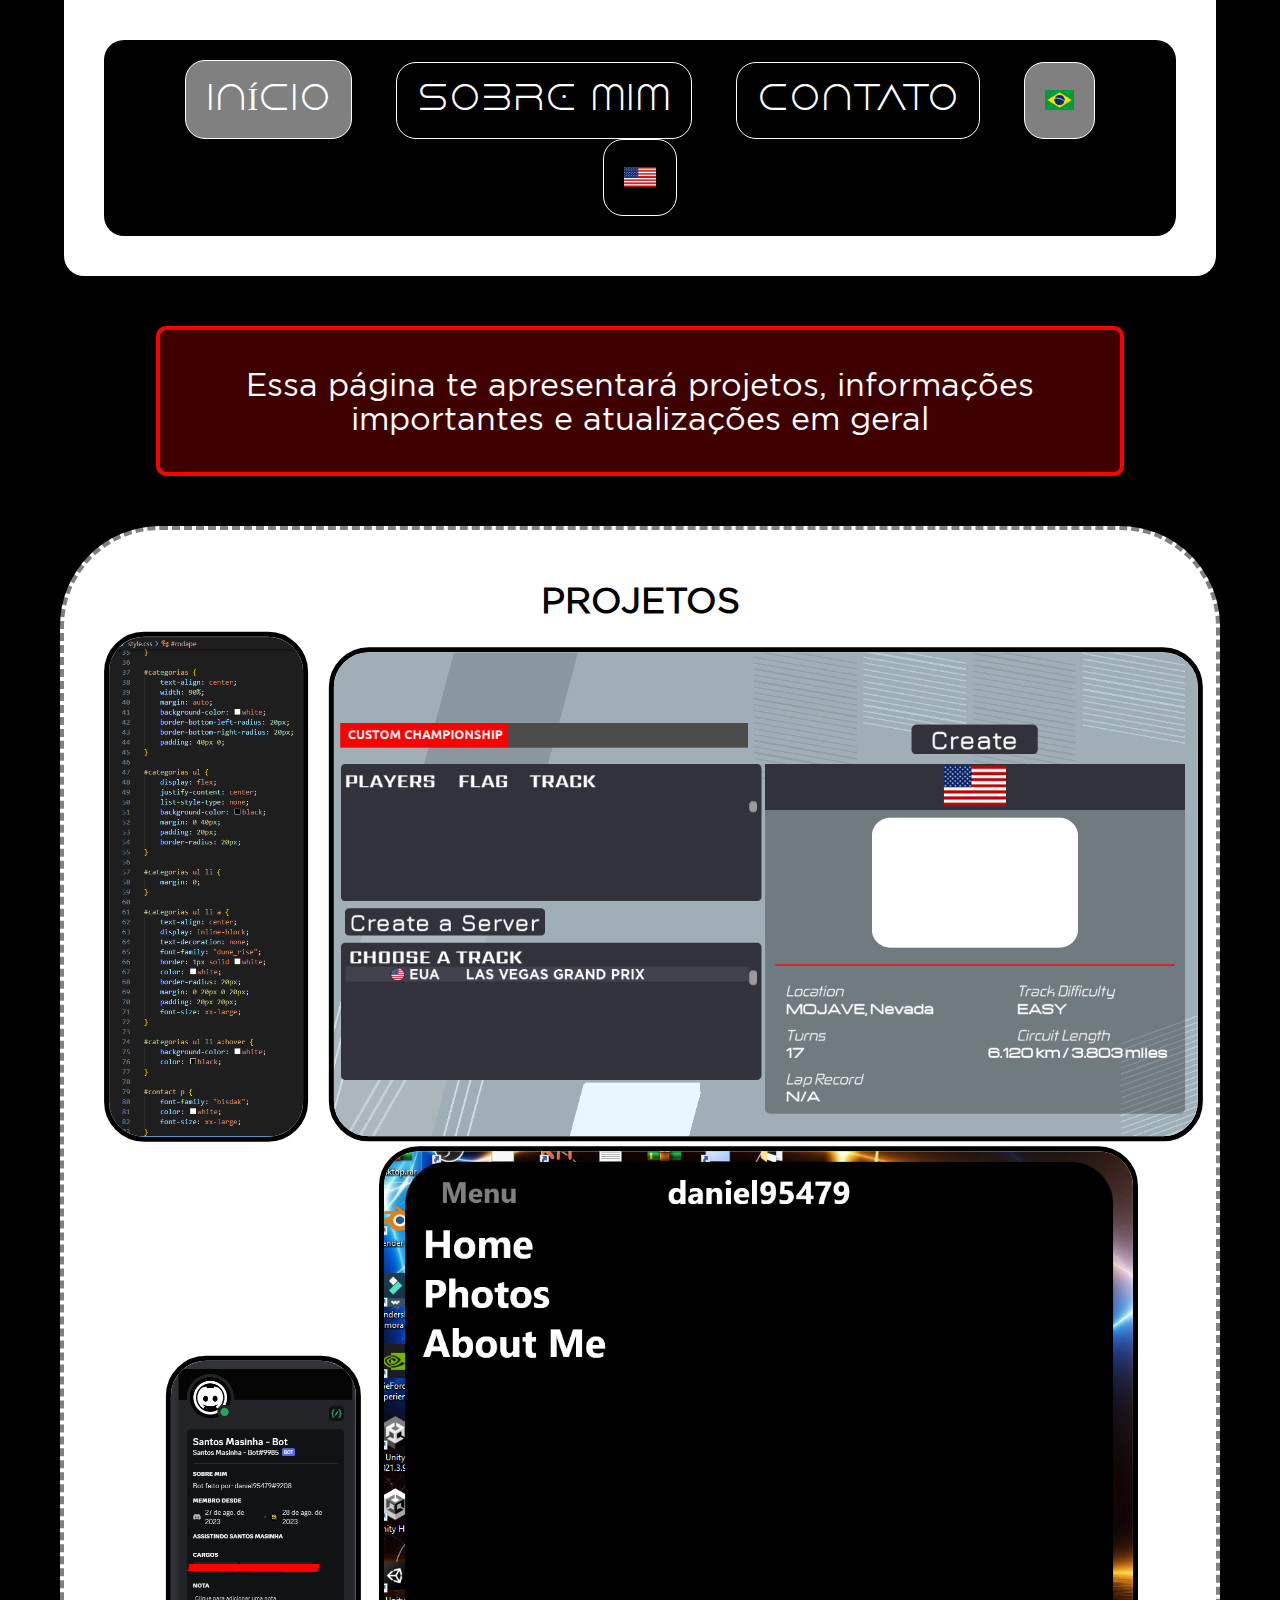
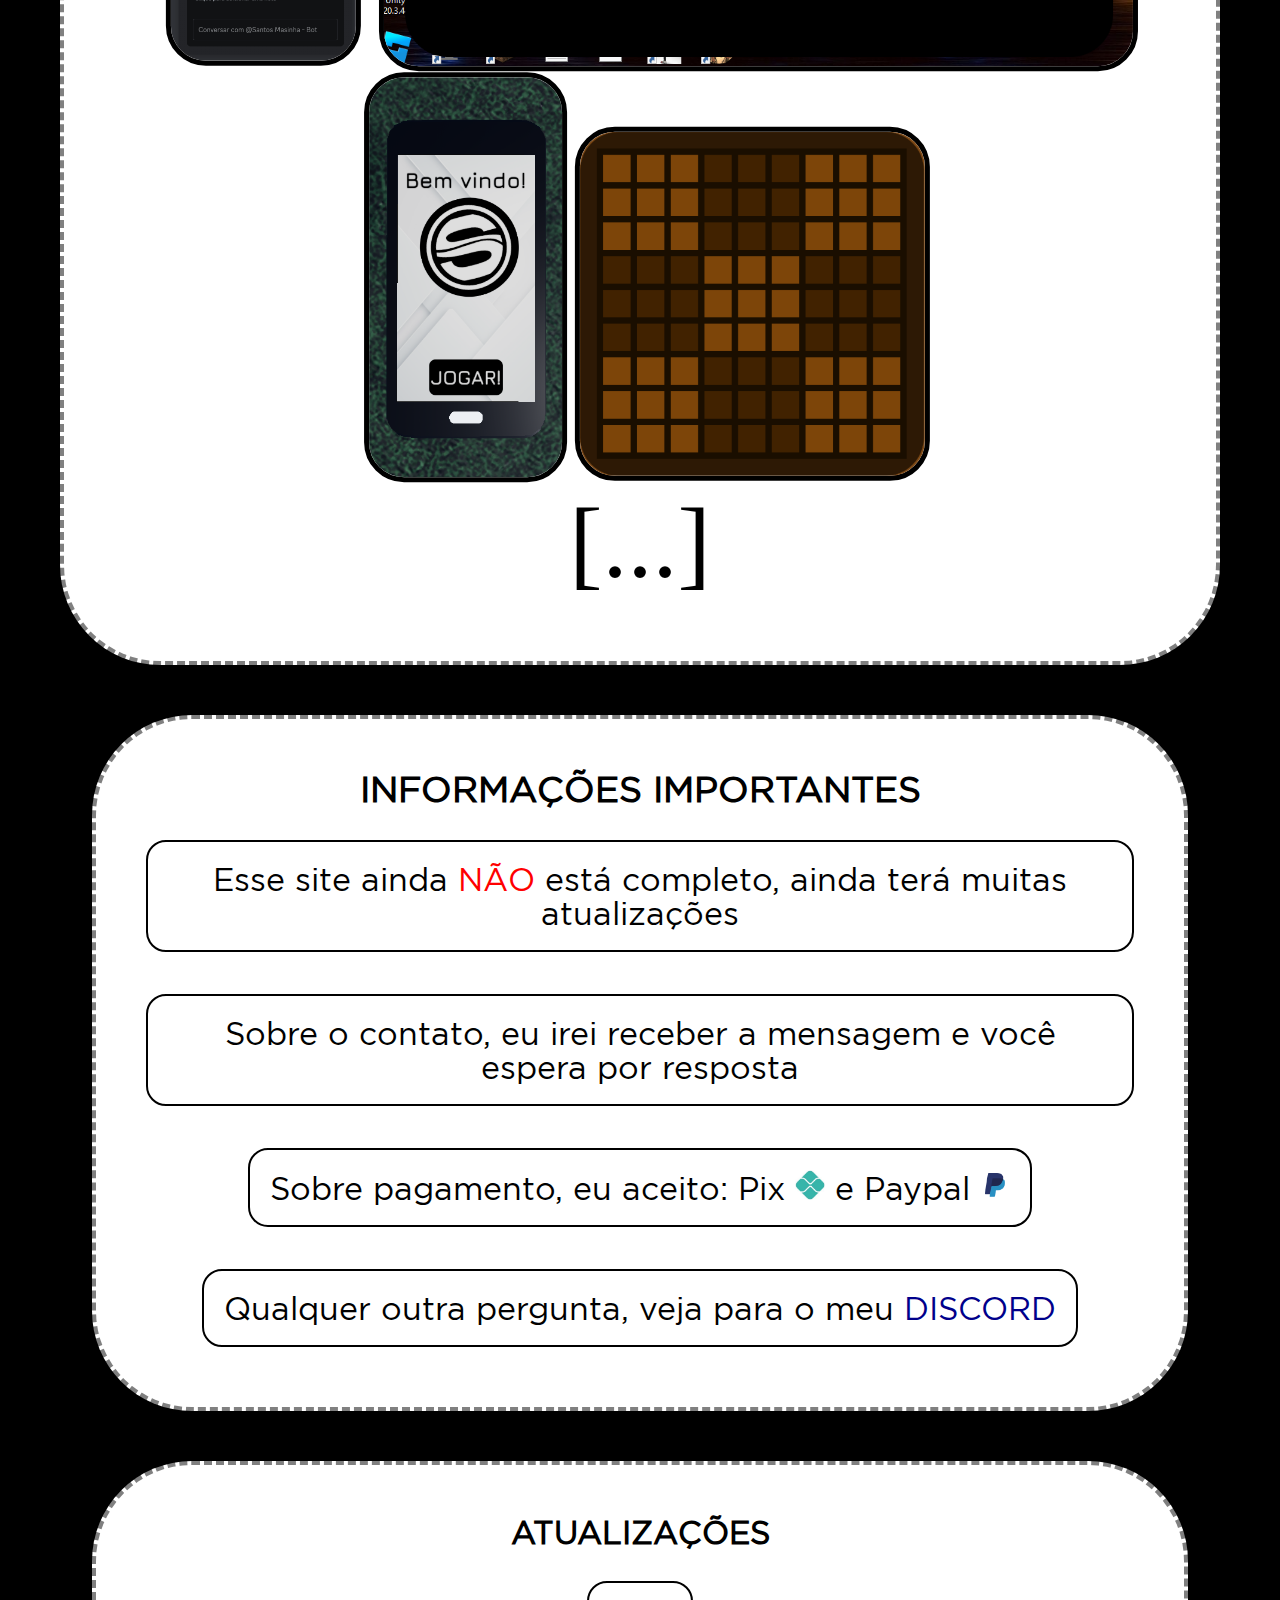
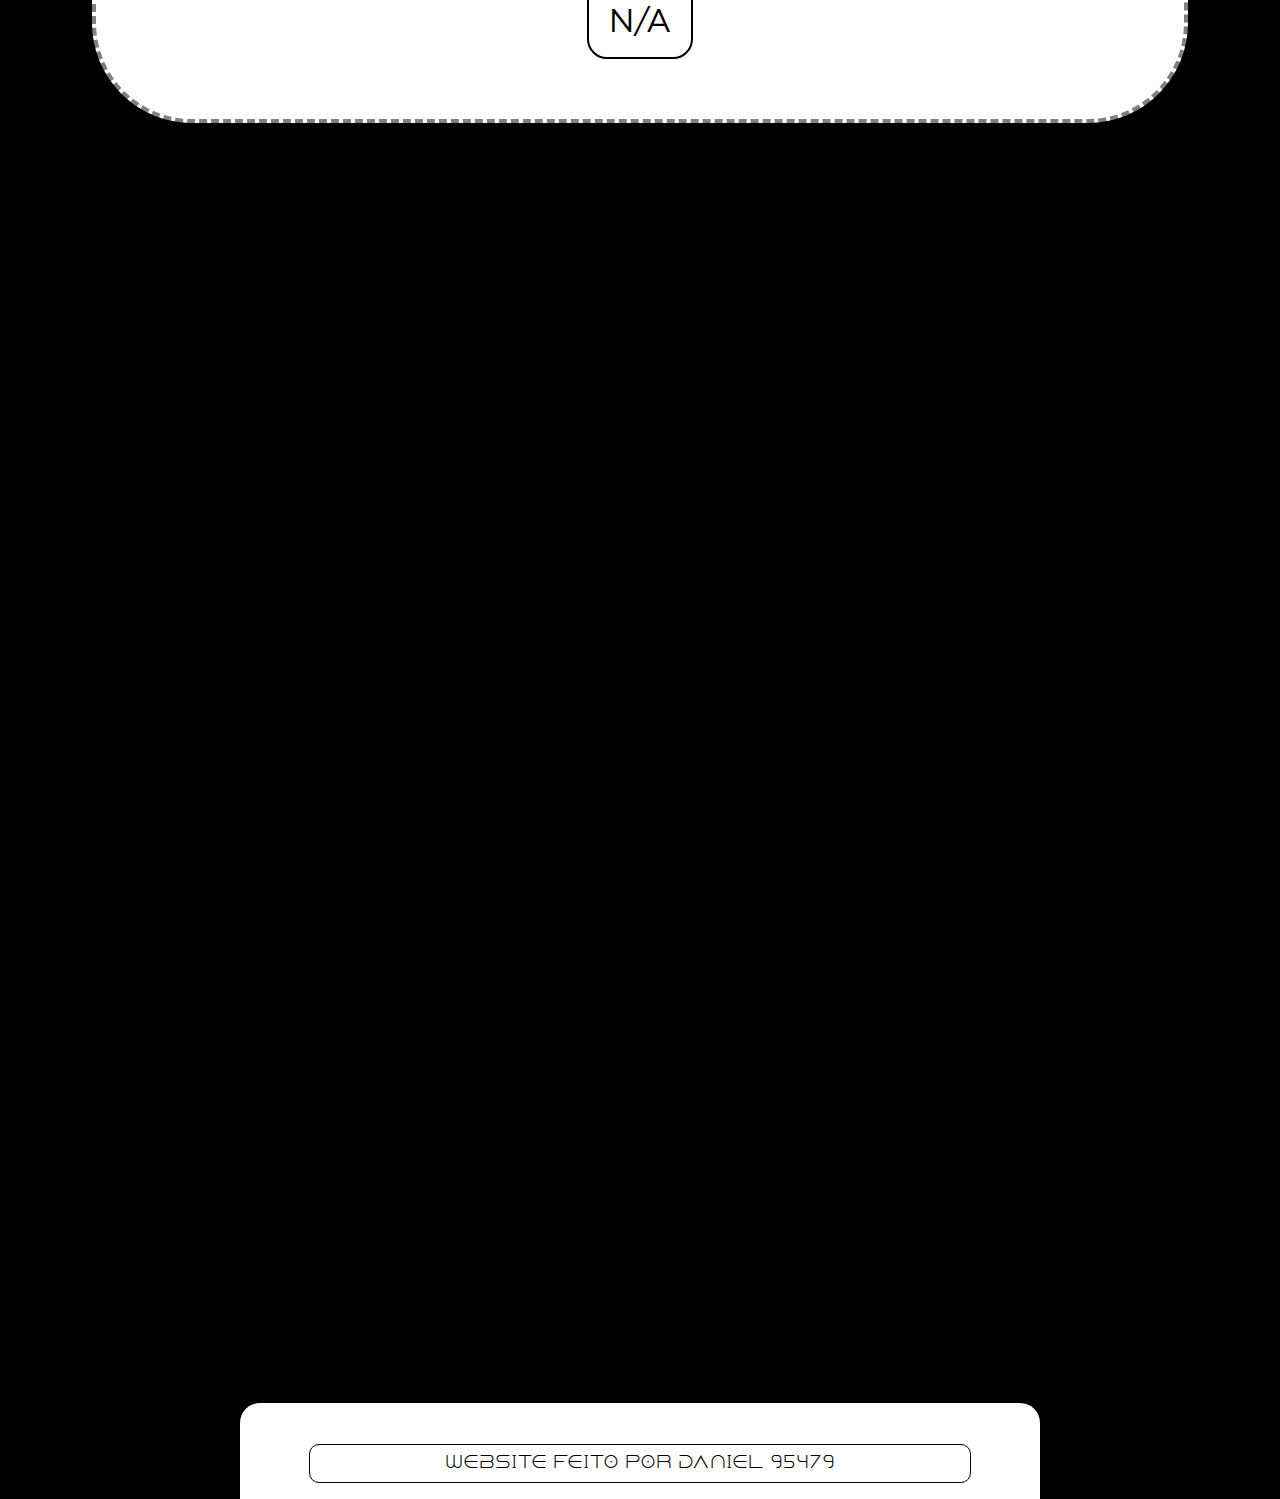
<file: homebr.html>
<!DOCTYPE html>
<html lang="en">

<head>
    <link rel="stylesheet" href="style.css">
    <link rel="shortcut icon" href="danielavatar.png" type="image/x-icon">
    <meta property="og:image" content="https://imgur.com/qL9VvZn.jpeg">
    <meta property="og:image:width" content="900">
    <meta property="og:image:height" content="400">
    <meta property="og:title" content="daniel website">
    <meta property="og:description" content="The website with information about daniel95479, Scripter and UI Designer.">
    <meta charset="UTF-8">
    <meta name="viewport" content="width=device-width, initial-scale=1.0">
    <title>daniel95479</title>
</head>

<body>
    <div id="categorias">
        <ul>
            <li>
                <p style="background-color: gray; color: white">INÍCIO</p>
                <a href="aboutmebr.html">SOBRE MIM</a>
                <a href="contactbr.html">CONTATO</a>
                <p style="background-color: gray; color: black;"><img style="height: 20px;" src="brasil.jpeg"
                        alt="PT-BR"></p>
                <a href="index.html"><img style="height: 20px;" src="estadosunidos.jpeg" alt="EN"></a>
            </li>
        </ul>
    </div>

    <div id="apresentacaoinicial">
        <p>Essa página te apresentará projetos, informações importantes e atualizações em geral</p>
    </div>


    <div id="projects">
        <h2 class="textoprojects">PROJETOS</h2>
        <img style="height: 500px; display: inline-block; border-radius: 40px; border: solid 5px black; transform: translate(2.5%, 2.5%);"
            src="scriptstylecss.png" alt="Script Screenshot">
        <img style="height: 90%; display: inline-block; width: 75%; border-radius: 40px; border: solid 5px black; transform: translate(2.5%, 2.5%);"
            src="menudecarro.png" alt="F1 Lobby">
        <img style="height: 300px; display: inline-block; border-radius: 40px; border: solid 5px black; transform: translate(2.5%, 2.5%);"
            src="botscreenshot.png" alt="Bot Screenshot">
        <img style="height: 
        80%; display: inline-block; width: 65%; border-radius: 40px; border: solid 5px black; transform: translate(2.5%, 2.5%);"
            src="app.png" alt="Software Screenshot">
        <img style="height: 400px; display: inline-block; border-radius: 40px; border: solid 5px black; transform: translate(2.5%, 2.5%);"
            src="celulartelinha.png" alt="Bot Screenshot">
        <img style="height: 
        30%; display: inline-block; width: 30%; border-radius: 40px; border: solid 5px black; transform: translate(2.5%, 2.5%);"
            src="Bloco.png" alt="Software Screenshot">
        <p style="font-size: 100px; margin: 0; padding: 10px;">[...]</p>
    </div>

    <div id="importantinformations">
        <h2 class="textoprojects">INFORMAÇÕES IMPORTANTES</h2>
        <p>
            Esse site ainda <span style="color: red;">NÃO</span> está completo, ainda terá muitas atualizações</p>
        <p>
            Sobre o contato, eu irei receber a mensagem e você espera por resposta</p>
        <p>
            Sobre pagamento, eu aceito: Pix <img style="height: 30px;" src="pix.jpeg" alt="Pix"> e Paypal <img
                style="height: 30px;" src="paypal.png" alt="Paypal"></p>
        <p>
            Qualquer outra pergunta, veja para o meu <a href="https://discord.gg/7vWHysn9Gt"
                style="color: darkblue; text-decoration: none;" target="_blank">DISCORD</a></p>
    </div>

    <div id="updates">
        <h2 style="margin: auto; font-size: 100%;">ATUALIZAÇÕES</h2>
        <p>
            N/A</p>
    </div>

    <footer id="rodape">
        <p>Website feito por daniel 95479</p>
    </footer>
</body>

</html>
</file>
<file: style.css>
@font-face {
    font-family: "auto-waves";
    src: url(auto-waves.ttf);
}

@font-face {
    font-family: "bisdak";
    src: url(Bisdak.ttf);
}

@font-face {
    font-family: "chinois";
    src: url(Chinois.ttf);
}

@font-face {
    font-family: "dune_rise";
    src: url(Dune_Rise.otf);
}

@font-face {
    font-family: "freehand";
    src: url(freehand.otf);
}

@font-face {
    font-family: "homepage";
    src: url(HomepageBaukasten-Book.ttf);
}

body {
    background-color: black;
    margin: 0;
    overflow-x: hidden;
    transition: 0.5s;
}

.textoprojects {
    font-family: "homepage";
    transition: 0.5s;
    margin: auto; 
    font-size: 225%;
}

#projects {
    background-color: white; 
    padding: 50px 0; 
    width: 90%; 
    margin: auto; 
    margin-top: 50px; 
    border-radius: 100px; 
    justify-content: center; 
    text-align: center;
    border: 4px dashed gray;
}

#categorias {
    text-align: center;
    width: 90%;
    margin: auto;
    background-color: white;
    border-bottom-left-radius: 20px;
    border-bottom-right-radius: 20px;
    padding: 40px 0;
    transition: 0.5s;
}

#categorias ul {
    display: flex;
    justify-content: center;
    list-style-type: none;
    background-color: black;
    margin: 0 40px;
    padding: 20px;
    border-radius: 20px;
    transition: 0.5s;
}

#categorias ul li {
    margin: 0;
    transition: 0.5s;
}

#categorias ul li a {
    text-align: center;
    display: inline-block;
    text-decoration: none;
    font-family: "dune_rise";
    border: 1px solid white;
    color: white;
    border-radius: 20px;
    margin: 0 20px 0 20px;
    padding: 20px 20px;
    font-size: xx-large;
    transition: 0.5s;
}

#categorias ul li p {
    text-align: center;
    display: inline-block;
    text-decoration: none;
    font-family: "dune_rise";
    border: 1px solid white;
    color: white;
    border-radius: 20px;
    margin: 0 20px 0 20px;
    padding: 20px 20px;
    font-size: xx-large;
    transition: 0.5s;
}

#categorias ul li a:hover {
    background-color: white;
    color: black;
    padding: 30px 30px;
    transition: 0.5s;
}

#contact p {
    font-family: "bisdak";
    color: white;
    font-size: x-large;
    transition: 0.5s;
}

#contact li ul {
    font-family: "homepage";
    color: white;
    transition: 0.5s;
}

#imagemcontato {
    display: inline-block;
    height: 40px;
    position: absolute;
    transform: translate(-110%, -20%);
    border-radius: 20px;
    transition: 0.5s;
}

#rodape {
    text-align: center;
    width: 62.5%;
    margin: auto;
    margin-top: 100%;
    margin-bottom: -10px;
    background-color: white;
    border-top-left-radius: 20px;
    border-top-right-radius: 20px;
    padding-top: 25px;
    transition: 0.5s;
}

#rodape p {
    border: solid 1px black;
    padding: 10px;
    display: inline-block;
    text-align: center;
    width: 80%;
    background-color: white;
    font-size: medium;
    border-radius: 10px;
    font-family: "dune_rise";
    transition: 0.5s;
}

#linkslinguagens {
    margin: auto; 
    text-align: center;
    font-family: "homepage";
    font-size: xx-large;
    width: 90%;
    transition: 0.5s;
}

#textoaboutme1 {
    margin: auto; 
    text-align: center;
    font-family: "homepage";
    font-size: xx-large;
    width: 90%;
    transition: 0.5s;
}

#apresentacaoinicial {
    background-color: rgb(63, 0, 0); 
    padding: 5px 0; 
    width: 75%; 
    margin: auto;
    margin-top: 50px; 
    border-radius: 10px; 
    justify-content: center; 
    text-align: center; 
    border: 4px solid rgb(255, 0, 0);
    transition: 0.5s;
}

#apresentacaoinicial p {
    font-family: "homepage";
    font-size: xx-large;
    color: white;
    transition: 0.5s;
}

#importantinformations {
    font-family: "homepage";
    transition: 0.5s;
    background-color: white;
    padding: 50px 0; 
    width: 85%; 
    margin: auto; 
    margin-top: 50px; 
    border-radius: 100px; 
    justify-content: center; 
    text-align: center; 
    border: 4px dashed gray;
}

#importantinformations p {
    text-align: center;
    font-family: "homepage";
    font-size: xx-large;
    transition: 0.5s;
    border: 2px solid black;
    padding: 20px; 
    width: auto;
    height: auto;
    max-width: 100%;
    margin-left: 50px;
    margin-right: 50px;
    margin-bottom: 10px; 
    display: inline-block; 
    border-radius: 20px;
}

#updates {
    font-family: "homepage";
    font-size: xx-large;
    transition: 0.5s;
    background-color: white;
    padding: 50px 0; 
    width: 85%; 
    margin: auto; 
    margin-top: 50px; 
    border-radius: 100px; 
    justify-content: center; 
    text-align: center; 
    border: 4px dashed gray;
}

#updates p {
    font-family: "homepage";
    font-size: xx-large;
    transition: 0.5s;
    border: 2px solid black;
    padding: 20px; 
    margin-left: 50px;
    margin-right: 50px;
    margin-bottom: 10px; 
    display: inline-block; 
    border-radius: 20px;
}

@media screen and (max-width: 350px) {

    .textoprojects {
        font-family: "homepage";
        transition: 0.5s;
        margin: auto; 
        font-size: 125%;
    }
    
    #projects {
        background-color: white; 
        padding: 50px 0; 
        width: 85%; 
        margin: auto; 
        margin-top: 50px; 
        border-radius: 100px; 
        justify-content: center; 
        text-align: center;
        border: 4px dashed gray;
        transition: 0.5s;
    }
    
    #categorias {
        text-align: center;
        width: 90%;
        margin: auto;
        background-color: white;
        border-bottom-left-radius: 20px;
        border-bottom-right-radius: 20px;
        padding: 40px 0;
        transition: 0.5s;
    }
    
    #categorias ul {
        display: flex;
        justify-content: center;
        list-style-type: none;
        background-color: black;
        margin: 0 40px;
        padding: 20px;
        border-radius: 20px;
        transition: 0.5s;
    }
    
    #categorias ul li {
        margin: 0;
        transition: 0.5s;
    }
    
    #categorias ul li a {
        text-align: center;
        display: inline-block;
        text-decoration: none;
        font-family: "dune_rise";
        border: 1px solid white;
        color: white;
        border-radius: 20px;
        margin: 0 20px 0 20px;
        padding: 5px 5px;
        font-size: 18px;
        transition: 0.5s;
    }
    
    #categorias ul li p {
        text-align: center;
        display: block;
        text-decoration: none;
        font-family: "dune_rise";
        border: 1px solid white;
        color: white;
        border-radius: 20px;
        margin: 0 20px 0 20px;
        padding: 5px 5px;
        font-size: 18px;
        transition: 0.5s;
    }
    
    #categorias ul li a:hover {
        background-color: white;
        color: black;
        padding: 10px 10px;
        transition: 0.5s;
    }
    
    #contact p {
        font-family: "bisdak";
        color: white;
        font-size: 15px;
        transition: 0.5s;
    }
    
    #contact li ul {
        font-family: "homepage";
        color: white;
        transition: 0.5s;
    }
    
    #imagemcontato {
        display: inline-block;
        height: 25px;
        position: absolute;
        transform: translate(-110%, -20%);
        border-radius: 20px;
        transition: 0.5s;
    }
    
    #rodape {
        text-align: center;
        width: 62.5%;
        margin: auto;
        margin-top: 100%;
        margin-bottom: -10px;
        background-color: white;
        border-top-left-radius: 20px;
        border-top-right-radius: 20px;
        padding-top: 25px;
        transition: 0.5s;
    }
    
    #rodape p {
        border: solid 1px black;
        padding: 10px;
        display: inline-block;
        text-align: center;
        width: 80%;
        background-color: white;
        font-size: medium;
        border-radius: 10px;
        font-family: "dune_rise";
        transition: 0.5s;
    }
    
    #linkslinguagens {
        margin: auto; 
        text-align: center;
        font-family: "homepage";
        font-size: xx-large;
        width: 90%;
        transition: 0.5s;
    }
    
    #textoaboutme1 {
        margin: auto; 
        text-align: center;
        font-family: "homepage";
        font-size: xx-large;
        width: 90%;
        transition: 0.5s;
    }
    
    #apresentacaoinicial {
        background-color: rgb(63, 0, 0); 
        padding: 5px 0; 
        width: 95%; 
        margin: auto;
        margin-top: 50px; 
        border-radius: 10px; 
        justify-content: center; 
        text-align: center; 
        border: 4px solid rgb(255, 0, 0);
        transition: 0.5s;
    }
    
    #apresentacaoinicial p {
        font-family: "homepage";
        font-size: xx-large;
        color: white;
        transition: 0.5s;
    }
    
    #importantinformations {
        font-family: "homepage";
        transition: 0.5s;
        background-color: white;
        padding: 50px 0; 
        width: 90%; 
        margin: auto; 
        margin-top: 50px; 
        border-radius: 100px; 
        justify-content: center; 
        text-align: center; 
        border: 4px dashed gray;
    }
    
    #importantinformations p {
        text-align: center;
        font-family: "homepage";
        font-size: x-large;
        transition: 0.5s;
        border: 1px solid black;
        padding: 0px; 
        width: auto;
        height: auto;
        max-width: 100%;
        margin-left: 50px;
        margin-right: 50px;
        margin-bottom: 10px; 
        display: inline-block; 
        border-radius: 20px;
    }
    
    #updates {
        font-family: "homepage";
        font-size: larger;
        transition: 0.5s;
        background-color: white;
        padding: 50px 0; 
        width: 85%; 
        margin: auto; 
        margin-top: 50px; 
        border-radius: 100px; 
        justify-content: center; 
        text-align: center; 
        border: 4px dashed gray;
    }
    
    #updates p {
        font-family: "homepage";
        font-size: x-large;
        transition: 0.5s;
        border: 1px solid black;
        padding: 10px; 
        margin-left: 50px;
        margin-right: 50px;
        margin-bottom: 10px; 
        display: inline-block; 
        border-radius: 20px;
    }
}
</file>
